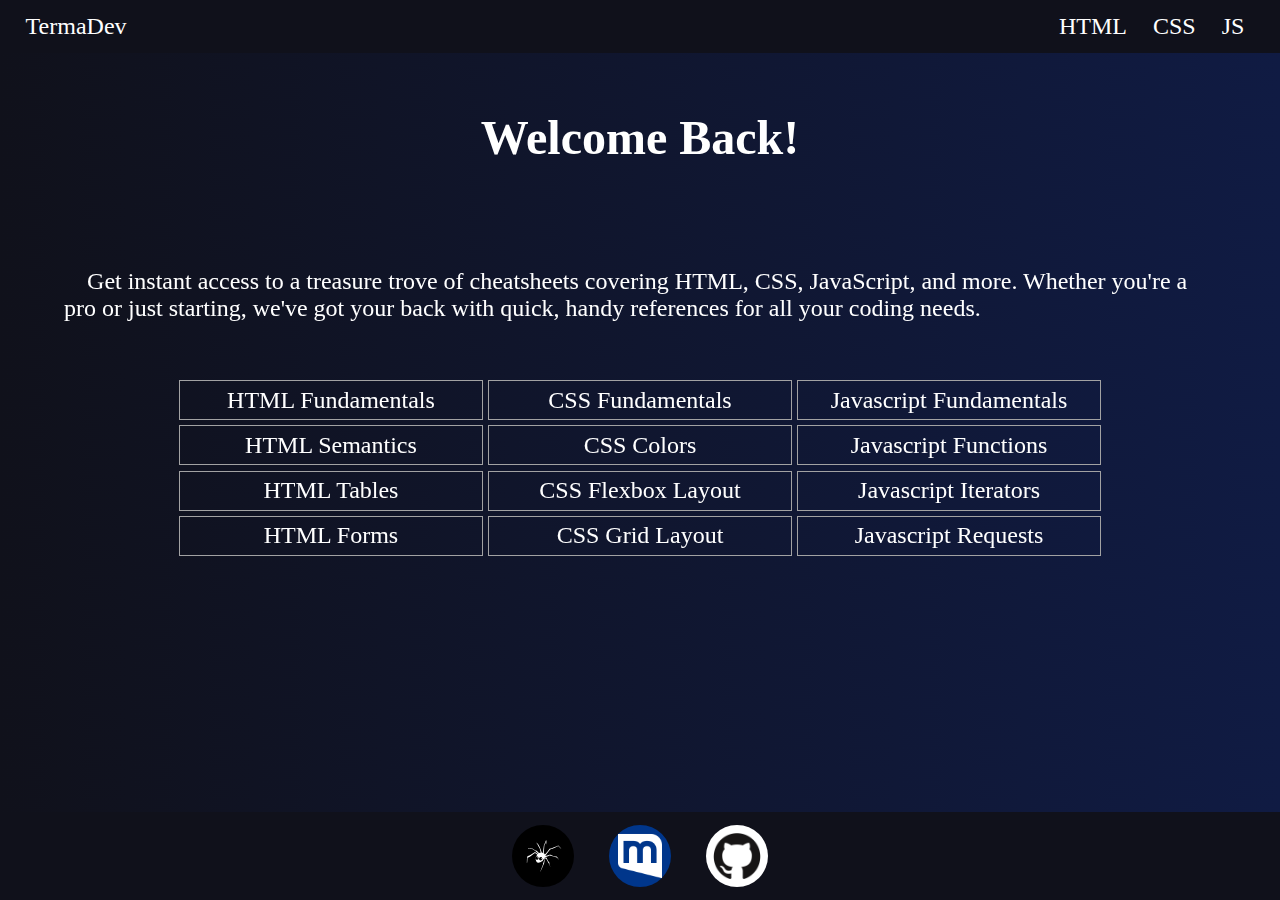
<file: index.html>
<!DOCTYPE html>
<html lang="en">

<head>
    <meta charset="utf-8">
    <meta http-equiv="x-ua-compatible" content="ie=edge">
    <title>Default</title>
    <meta name="description" content="">
    <meta name="viewport" content="width=device-width, initial-scale=1.0">
    <link rel="stylesheet" href="resources/css/style.css" type="text/css" media="screen">
</head>

<body>
    <div class="front">
        <header>
            <nav class="site-name">
                <a href="/">TermaDev</a>
            </nav>

            <nav class="links">
                <a href="/html.html">HTML</a>
                <a href="/css.html">CSS</a>
                <a href="/js.html">JS</a>
            </nav>
        </header>

        <main>
            <section class="title">
                <h1>Welcome Back!</h1>
            </section>

            <section class="description">
                <p>
                    Get instant access to a treasure trove of cheatsheets covering HTML, CSS, JavaScript, and more.
                    Whether
                    you're a pro
                    or just starting, we've got your back with quick, handy references for all your coding needs.
                </p>
            </section>

            <section class="topics">
                <a href="/html.html#intro">
                    HTML Fundamentals
                </a>

                <a href="/css.html#intro">
                    CSS Fundamentals
                </a>

                <a href="/js.html#fundamentals">
                    Javascript Fundamentals
                </a>

                <a href="/html.html#sectioning">
                    HTML Semantics
                </a>

                <a href="/css.html#colors">
                    CSS Colors
                </a>

                <a href="/js.html#functions">
                    Javascript Functions
                </a>

                <a href="/html.html#tables">
                    HTML Tables
                </a>

                <a href="/css.html#flex-layout">
                    CSS Flexbox Layout
                </a>

                <a href="/js.html#iterators">
                    Javascript Iterators
                </a>

                <a href="/html.html#forms">
                    HTML Forms
                </a>

                <a href="/css.html#grid-layout">
                    CSS Grid Layout
                </a>

                <a href="/js.html#requests">
                    Javascript Requests
                </a>
            </section>
        </main>

        <footer>
            <a href="https://notabug.org/anton.puiu" target="_blank">
                <svg width="62px" height="62px" viewBox="0 0 1024 1024" xmlns="http://www.w3.org/2000/svg">
                    <style>
                        .st0 {
                            fill: #fff
                        }
                    </style>
                    <g id="Icon">
                        <circle id="Background" cx="512" cy="512" r="512" />
                        <path class="st0"
                            d="M560 256c.6-1.8 2.5-3.2 4.4-2.8 1.5.4 2.1 2 2.4 3.4 5.2 23.2 7 47.3 3.8 71-1.7-11.1-3.4-22.1-5-33.2-.6-7.8-2.5-15.5-3.6-23.2-5.4 21.1-12.1 42.2-23.9 60.7-1.2 2.1-2.9 3.9-3.3 6.3-3.5 42.9-7 85.8-10.5 128.8 8.9 4 16.1 11.3 19.7 20.4 27.8-29.3 54-60.3 76.1-94 50.8-9.7 96.9-33.8 144.4-53.1 13.6 13.2 26.9 26.8 39.2 41.2 3.9 4.9 8.3 9.5 10.7 15.4-17.2-16.1-34.2-32.6-51.4-48.8-32.6 12.9-61.7 33.3-94.4 46-11.6 4.6-23.7 7.9-35.9 10.4-2.3.7-5.3.5-6.7 2.9-6.4 8.7-12.3 17.8-19.3 26.1-18.6 26.3-39.5 50.8-58.6 76.7 0 .8 0 1.7.1 2.5 23.4-6.8 46.5-14.2 69.8-21.1 5.7-.6 11.5-.1 17.3-.4 3.3-.4 5.8 2.1 8.6 3.4 24.1 12.7 51 18.8 77.5 23.8 5.2 1.2 10.7 1.6 15.9 3.2 3.4 2.2 7.2 4.3 9.5 7.7 11.5 15.5 22.6 32.3 26 51.6-6.5-14.7-16.1-27.9-27.2-39.4-2.2-2.1-4.1-5-7.2-5.9-33-12.5-67.7-19.1-102.1-26.6-6.1-1.2-12.1-3.2-18.4-3.6-4.8 1.2-9.2 3.4-13.8 5.1-21.2 8-42.3 16.1-63.6 23.9-1.7.5-1.8 2.7-2.5 4.1 11.2 1 22.5 1.7 33.5 4 .9.3 2.5.3 2.5 1.7 3.4 15 10.7 28.8 18.6 41.9 6.3 10.6 13.5 20.6 20.1 31 2.1 3.5 4.4 7 5.2 11-.3.5-1 1.7-1.4 2.2 7.4 16.6 12 34.4 13.6 52.5.4 3.7.7 7.3 1.6 10.9-.5-.9-1.3-1.7-1.6-2.7l-.1-.8c-.3-4.4-1.8-8.7-2.7-13-3.6-13.2-7.5-26.6-14.9-38.2-.7-1.9-3.4-1-4.3-2.7-8.2-10.2-13-22.5-19-34-7.8-15.3-15-31-25.4-44.7-10-3.2-20-6.2-30-9.4-.6 1.3-1.1 2.6-1.6 3.9 4.1 1.6 8.3 2.9 12.4 4.4-4 19.6-6.9 39.3-10.6 58.9-2 9.7-3.7 19.5-7.1 28.9-1 2.5-2.1 5.4-4.9 6.4-6.5 16.8-13.8 33.3-21 49.8-8.7 19.7-17.5 39.3-27 58.7-2.4 4.7-4.6 9.5-7.7 13.8 14-40.3 31.6-79.3 45.8-119.6-2-6.1.2-12.5 1.7-18.4 7.4-24.6 18.3-48 26.1-72.5-3.7-1.5-7.3-3.2-11-4.4-6.7 8.3-10.8 18.4-18.1 26.2-4.3 4.8-8.8 9.7-14.3 13.2-9.5 6.6-19.9 11.9-30.4 17-10.6 4.7-22.1 8.4-33.8 7.9-9.4-.8-19.1-4.3-25-11.9-9.2-11.6-12.9-26.4-14.9-40.8-2.9-3.9-6.3-7.6-7.7-12.4-3.4-9.6-1.1-20.9 5.7-28.5 1.8-2.3 4.3-3.7 6.3-5.8 4.5-12.6 12.2-23.9 21.6-33.5-12.5-8.8-24.2-18.9-38.1-25.5-17.7 10.4-34.1 22.8-50.9 34.5-22.3 15.9-45.2 31.5-71.1 41.1-2.3.4-2.1 2.9-2.3 4.6-.7 18.3-2.4 36.6-3.3 54.9-.7 6.9-.3 14-1.9 20.8-.9 3.3-3.1 6-5.1 8.7-.4-16.8.7-33.7.9-50.5 1.2-19.7 1.5-39.5 4.7-59 15.2-5.3 30.3-11 44.8-18.2 27.8-13.2 52.9-31.3 77.5-49.6 6.4-.4 12.7 1.6 18.5 4.2 8.4 3.5 16 8.6 23.7 13.4 4.7 2.9 8.9 6.6 14 8.9 1.7-.8 2.9-2.3 4.3-3.5-13.1-11.8-27.2-22.5-39.4-35.3-2.7-2.5-4.9-5.5-7.7-7.8-16.7-12.6-33-25.9-51.4-36-2.5-1-5.2-.8-7.8-1.2-14.7-1.6-29.2-4.5-44-6-4.3-.3-8.4-1.5-12.7-1.3-4.2.1-8.3-1.6-11.1-4.8 12 .5 23.9 2.1 35.9 2.9 13.6 1.4 27.3 2 40.8 3.6 13 6.8 25.1 15.1 37.7 22.6 10.2 5.9 20.4 12.2 31.6 16 2.3.8 4.7 1.3 7.2 1.6 7.8 8.9 14.5 19 23.9 26.4 3.9 2.9 6.5 7.2 7.7 11.9 9.1-5.7 20.1-6.5 30.6-7-5.7-25.5-12.1-50.7-18.7-76-.7-2.3-2.6-3.8-3.9-5.7-13.1-17.2-21.4-37.5-30.6-56.9-5.8-7.7-11.5-15.6-16.2-24.1-1.2-2.3-2.6-4.6-2.7-7.2 8.1 8.4 17.5 15.4 25.7 23.6 2.7 2.6 4.4 6 6.3 9.1 8.5 14.3 15.6 29.3 24 43.6 1.4 2.6 3.3 4.9 4.3 7.7 8.7 29.1 19.7 57.5 29.4 86.3 5.6.5 11.1 1.3 16.6 2.4 5.8-42 10.6-84.2 16.8-126.1 1.6-5.2 4.9-9.8 7-14.8 10.3-21.7 17.5-44.2 26.8-65.8zM406.2 521.1c-4.8 1.1-9.3 3.5-12.9 6.9-9.4 8.6-11.3 24-4.2 34.5 7 11.4 22.9 16 34.9 9.9 11.7-5.4 18.2-19.6 14.5-32-3.5-13.6-18.6-22.7-32.3-19.3zm62 10c-4.8 1.1-9.3 3.5-12.9 6.9-9.4 8.6-11.2 23.9-4.2 34.5 7 11.4 22.9 16 34.9 9.9 11.7-5.4 18.2-19.6 14.5-32-3.5-13.5-18.6-22.7-32.3-19.3z" />
                        <path class="st0"
                            d="M424.4 531.9c6.2-2.5 13.2 4.1 11.2 10.4-1.4 6.3-10.2 8.6-14.5 3.8-4.5-4.1-2.6-12.5 3.3-14.2zm5.4 6.3c-1.9 1.1-1.5 4.2.6 4.9 2 .9 4.4-1.5 3.5-3.5-.5-1.6-2.6-2.4-4.1-1.4zm55.7 5.5c6.2-2.5 13.3 4 11.2 10.4-1.4 6.2-10.1 8.6-14.5 3.9-4.5-4.1-2.6-12.5 3.3-14.3zm5.3 6.4c-1.5 1-1.5 3.5 0 4.5 1.7 1.3 4.3-.2 4.3-2.3.1-2.1-2.5-3.6-4.3-2.2z" />
                    </g>
                </svg>
            </a>

            <a href="mailto:anton.puiu@email.com" target="_blank">
                <img src="resources/img/mail.png" width="62px">
            </a>

            <a href="https://github.com/antonpuiu" target="_blank">
                <img src="resources/img/github.png" width="62px">
            </a>
        </footer>
    </div>
</body>

</html>
</file>
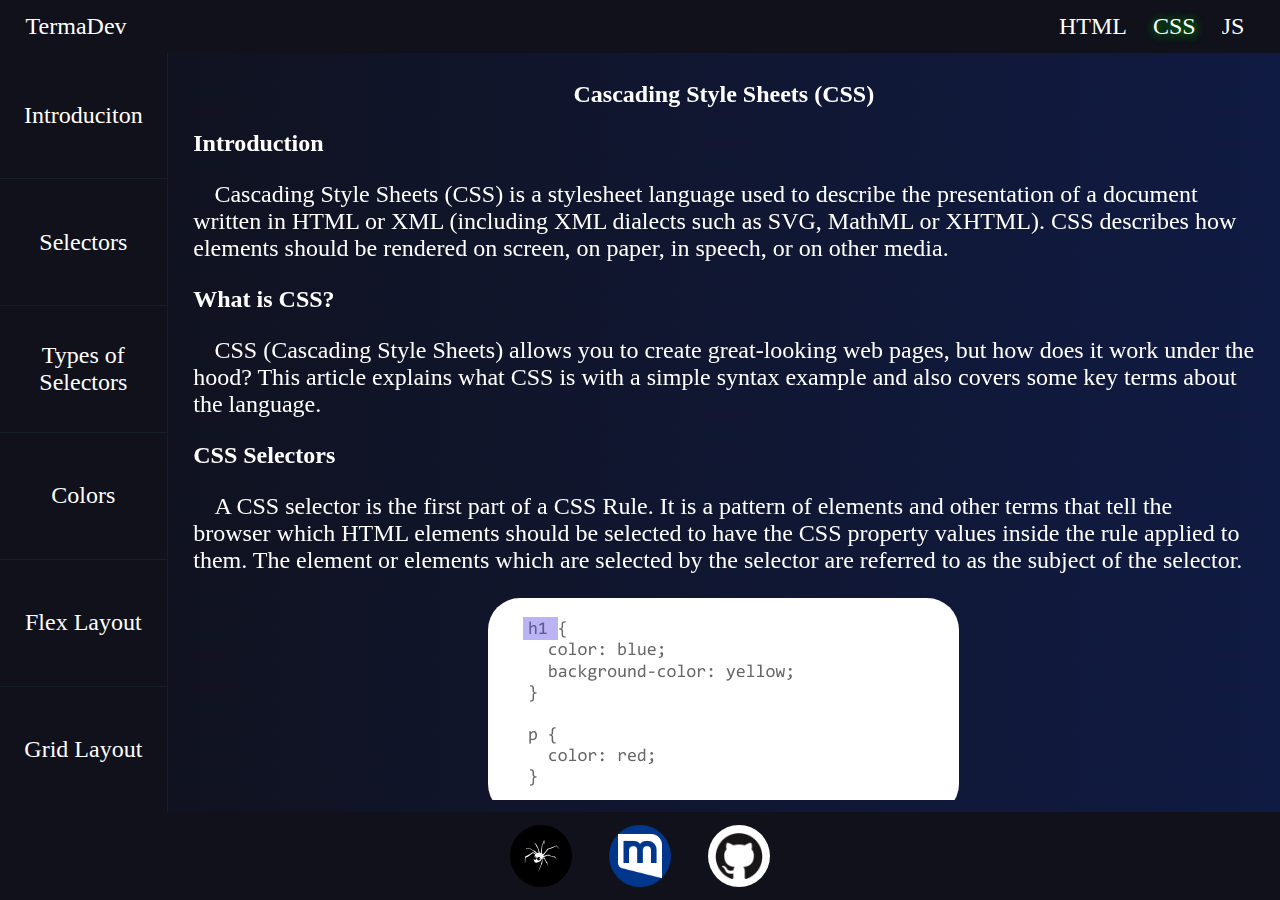
<file: css.html>
<!DOCTYPE html>
<html lang="en">

<head>
    <meta charset="utf-8">
    <meta http-equiv="x-ua-compatible" content="ie=edge">
    <title>Default</title>
    <meta name="description" content="">
    <meta name="viewport" content="width=device-width, initial-scale=1.0">
    <link rel="stylesheet" href="resources/css/html_style.css" type="text/css" media="screen" />
</head>

<body>
    <div class="front">
        <header>
            <nav class="site-name">
                <a href="/">TermaDev</a>
            </nav>

            <nav class="links">
                <a href="/html.html">HTML</a>
                <a href="/css.html" class="current">CSS</a>
                <a href="/js.html">JS</a>
            </nav>
        </header>

        <main class="content">
            <span>
                <nav class="sidebar">
                    <ul>
                        <li><a href="#intro">Introduciton</a></li>
                        <li><a href="#selectors">Selectors</a></li>
                        <li><a href="#selector-types">Types of Selectors</a></li>
                        <li><a href="#colors">Colors</a></li>
                        <li><a href="#flex-layout">Flex Layout</a></li>
                        <li><a href="#grid-layout">Grid Layout</a></li>
                    </ul>
                </nav>
            </span>

            <span class="content">
                <h1>Cascading Style Sheets (CSS)</h1>

                <section id="intro">
                    <h2>Introduction</h2>

                    <p>
                        Cascading Style Sheets (CSS) is a stylesheet language used to describe the presentation of a
                        document written in
                        HTML or XML (including XML dialects such as SVG, MathML or XHTML). CSS describes how elements
                        should be rendered on
                        screen, on paper, in speech, or on other media.
                    </p>

                    <article>
                        <h3>What is CSS?</h3>
                        <p>
                            CSS (Cascading Style Sheets) allows you to create great-looking web pages, but how does it
                            work
                            under the hood? This
                            article explains what CSS is with a simple syntax example and also covers some key terms
                            about
                            the language.
                        </p>
                    </article>
                </section>

                <section id="selectors">
                    <h2>CSS Selectors</h2>

                    <p>
                        A CSS selector is the first part of a CSS Rule. It is a pattern of elements and other terms that
                        tell the browser
                        which HTML elements should be selected to have the CSS property values inside the rule applied
                        to them. The element
                        or elements which are selected by the selector are referred to as the subject of the selector.
                    </p>

                    <img src="resources/img/selector.png" class="center">

                    <article>
                        <h3>Selector list</h3>

                        <p>
                            If you have more than one thing which uses the same CSS then the individual selectors can be
                            combined into a
                            selector list so that the rule is applied to all of the individual selectors. For example,
                            if I
                            have the same CSS
                            for an h1 and also a class of .special, I could write this as two separate rules.
                        </p>

                        <code class="center">
h1 {
    color: blue;
}

.special {
    color: blue;
}
                    </code>

                        <p>
                            I could also combine these into a selector list, by adding a comma between them.
                        </p>

                        <code class="center">
h1, .special {
    color: blue;
}
                    </code>

                        <p>
                            White space is valid before or after the comma. You may also find the selectors more
                            readable if
                            each is on a new
                            line.
                        </p>

                        <code class="center">
h1,
.special {
    color: blue;
}
                        </code>
                    </article>
                </section>

                <section id="selector-types">
                    <h2>Types of Selectors</h2>

                    <p>
                        There are a few different groupings of selectors, and knowing which type of selector you might
                        need will help you to
                        find the right tool for the job. In this article's subarticles we will look at the different
                        groups of selectors in
                        more detail.
                    </p>

                    <article>
                        <h3>Type, class, and ID selectors</h3>

                        <p>
                            This group includes selectors that target an HTML element such as an &lt;h1&gt;.
                        </p>

                        <code class="center">
h1 {
}
                    </code>

                        <p>
                            It also includes selectors which target a class:
                        </p>

                        <code class="center">
.box {
}
                    </code>

                        <p>
                            or, an ID:
                        </p>

                        <code class="center">
#unique {
}
                    </code>
                    </article>

                    <article>
                        <h3>Attribute selectors</h3>

                        <p>
                            This group of selectors gives you different ways to select elements based on the presence of
                            a certain attribute on
                            an element:
                        </p>

                        <code class="center">
a[title] {
}
                        </code>

                        <p>
                            Or even make a selection based on the presence of an attribute with a particular value:
                        </p>

                        <code class="center">
a[href="https://example.com"] {
}
                        </code>
                    </article>

                    <article>
                        <h3>Pseudo-classes and pseudo-elements</h3>

                        <p>
                            This group of selectors includes pseudo-classes, which style certain states of an element.
                            The :hover pseudo-class
                            for example selects an element only when it is being hovered over by the mouse pointer:
                        </p>

                        <code class="center">
a:hover {
}
                        </code>

                        <p>
                            It also includes pseudo-elements, which select a certain part of an element rather than the
                            element itself. For
                            example, ::first-line always selects the first line of text inside an element (a
                            &lt;p&gt; in the below case), acting as if a &lt;span&gt; was wrapped around the first
                            formatted line and then selected.
                        </p>

                        <code class="center">
p::first-line {
}
                        </code>
                    </article>

                    <article>
                        <h3>Combinators</h3>

                        <p>
                            The final group of selectors combine other selectors in order to target elements within our
                            documents. The
                            following, for example, selects paragraphs that are direct children of
                            &lt;article&gt; elements using the child combinator (&gt;):
                        </p>

                        <code class="center">
article > p {
}
                        </code>
                    </article>
                </section>

                <section id="colors">
                    <h2>CSS Colors</h2>

                    <article>
                        <h3>Color Name Keywords</h3>

                        <p>
                            Color name keywords can be used to set color property values for elements in CSS.
                        </p>

                        <code class="center">
h1 {
    color: aqua;
}

li {
    color: khaki;
}
                        </code>
                    </article>

                    <article>
                        <h3>CSS Color Alpha Values</h3>

                        <p>
                            Alpha values determine the transparency of colors in CSS. Alpha values can be set for both
                            RGB and HSL colors by
                            using rgba() and hsla() and providing a fourth value representing alpha. Alpha values can
                            range between 0.0 (totally
                            transparent) and 1.0 (totally opaque).
                        </p>

                        <p>
                            The CSS transparent value can also be used to create a fully transparent element.
                        </p>

                        <code class="center">
.midground {
  background-color: rgba(0, 255, 0, 0.5);
}

.foreground {
  background-color: hsla(34, 100%, 50%, 0.1);
}

.transparent {
  color: transparent;
}
                        </code>
                    </article>

                    <article>
                        <h3>CSS Hexadecimal Colors</h3>

                        <p>
                            CSS colors can be represented in hexadecimal (or hex) notation. Hexadecimal digits can
                            represent sixteen different
                            values using 0-9 and a-f.
                        </p>

                        <p>
                            Hexadecimal colors are composed of 6 characters–each group of two represents a value between
                            0 and 255 for red,
                            green, or blue. For example #ff0000 is all red, no green, and no blue.
                        </p>

                        <p>
                            When both characters of all three colors are repeated, hex colors can be abbreviated to only
                            three values, so
                            #0000ff could also be represented as #00f.
                        </p>

                        <code class="center">
.red {
  color: #ff0000;
}

.short-blue {
  color: #00f;
}
                        </code>
                    </article>

                    <article>
                        <h3>CSS HSL Colors</h3>

                        <p>
                            CSS colors can be declared with the HSL color system using hsl() syntax. This syntax
                            contains three values: hue (the
                            color value itself), saturation (intensity), and lightness.
                        </p>

                        <p>
                            Hue values range from 0 to 360 while saturation and lightness values are represented as
                            percentages.
                        </p>

                        <code class="center">
.light-blue {
  background-color: hsl(200, 70%, 50%);
}
                        </code>
                    </article>

                    <article>
                        <h3>CSS rgb() Colors</h3>

                        <p>
                            CSS colors can be declared with RGB colors using rgb() syntax.
                        </p>

                        <p>
                            rgb() should be supplied with three values representing red, green, and blue. These values
                            range can from 0 to 255.
                        </p>

                        <code class="center">
.hot-pink {
  color: rgb(249, 2, 171);
}

.green {
  color: rgb(0, 255, 0);
}
                        </code>
                    </article>
                </section>

                <section id="flex-layout">
                    <h2>Flexbox Layout</h2>

                    <p>
                        The CSS display: flex property sets an HTML element as a block level flex container which takes
                        the full width of
                        its parent container. Any child elements that reside within the flex container are called flex
                        items.
                    </p>

                    <p>
                        Flex items change their size and location in response to the size and position of their parent
                        container.
                    </p>

                    <code class="center">
div {
  display: flex;
}
                    </code>

                    <article>
                        <h3>justify-content Property</h3>

                        <p>
                            The CSS justify-content flexbox property defines how the browser distributes space between
                            and around content items
                            along the main-axis of their container. This is when the content items do not use all
                            available space on the
                            major-axis (horizontally).
                        </p>

                        <p>
                            justify-content can have the values of:
                        </p>

                        <ul>
                            <li>flex-start</li>
                            <li>flex-end</li>
                            <li>center</li>
                            <li>space-between</li>
                            <li>space-around</li>
                        </ul>
                    </article>

                    <article>
                        <h3>flex Property</h3>

                        <p>
                            The flex CSS property specifies how a flex item will grow or shrink so as to fit within the
                            space available in its
                            flex container. This is a shorthand property that declares the following properties in order
                            on a single line:
                        </p>

                        <ul>
                            <li>flex-grow</li>
                            <li>flex-shrink</li>
                            <li>flex-basis</li>
                        </ul>

                        <code class="center">
/* Three properties declared on three lines: */
.first-flex-item {
  flex-grow: 2;
  flex-shrink: 1;
  flex-basis: 150px;
}

/* Same three properties declared on one line: */
.first-flex-item {
  flex: 2 1 150px;
}
                        </code>
                    </article>

                    <article>
                        <h3>flex-direction Property</h3>

                        <p>
                            The flex-direction CSS property specifies how flex items are placed in the flex container -
                            either vertically or
                            horizontally. This property also determines whether those flex items appear in order or in
                            reverse order.
                        </p>

                        <code class="center">
div {
  display: flex;
  flex-direction: row-reverse;
}
                        </code>
                    </article>

                    <article>
                        <h3>align-content Property</h3>

                        <p>
                            The align-content property modifies the behavior of the flex-wrap property. It determines
                            how to space rows from top
                            to bottom (ie. along the cross axis). Multiple rows of items are needed for this property to
                            take effect.
                        </p>
                    </article>

                    <article>
                        <h3>flex-grow Property</h3>

                        <p>
                            The CSS flex-grow property allows flex items to grow as the parent container increases in
                            size horizontally. This
                            property accepts numerical values and specifies how an element should grow relative to its
                            sibling elements based on
                            this value.
                        </p>

                        <p>
                            The default value for this property is 0.
                        </p>

                        <code class="center">
.panelA {
  width: 100px;
  flex-grow: 1;
}

/* This panelB element will stretch twice wider than the panelA element */
.panelB {
  width: 100px;
  flex-grow: 2;
}
                        </code>
                    </article>

                    <article>
                        <h3>flex-shrink Property</h3>

                        <p>
                            The CSS flex-shrink property determines how an element should shrink as the parent container
                            decreases in size
                            horizontally. This property accepts a numerical value which specifies the ratios for the
                            shrinkage of a flex item
                            compared to its other sibling elements within its parent container.
                        </p>

                        <p>
                            The default value for this property is 1.
                        </p>

                        <code class="center">
.container {
  display: flex;
}

.item-a {
  flex-shrink: 1;
  /* The value 1 indicates that the item should shrink. */
}

.item-b {
  flex-shrink: 2;
  /* The value 2 indicates that the item should shrink twice than the element item-a. */
}
                        </code>
                    </article>

                    <article>
                        <h3>Css flex-basis property</h3>

                        <p>
                            The flex-basis CSS property sets the initial base size for a flex item before any other
                            space is distributed
                            according to other flex properties.
                        </p>

                        <code class="center">
// Default Syntax
flex-basis: auto;
                        </code>
                    </article>

                    <article>
                        <h3>The CSS flex-flow property</h3>

                        <p>
                            The CSS property flex-flow provides a shorthand for the properties flex-direction and
                            flex-wrap. The value of the
                            flex-direction property specifies the direction of the flex items and the value of the
                            flex-wrap property allows
                            flex items to move to the next line instead of shrinking to fit inside the flex container.
                            The flex-flow property
                            should be declared on the flex container.
                        </p>

                        <code class="center">
// In this example code block, "column" is the value of the property "flex-direction" and "wrap" is the value of the property "flex-wrap".
.container {
  display: flex;
  flex-flow: column wrap;
}
                        </code>
                    </article>

                    <article>
                        <h3>CSS display: inline-flex property</h3>

                        <p>
                            The CSS display: inline-flex property sets an HTML element as an inline flex container which
                            takes only the required
                            space for the content. Any child elements that reside within the flex container are called
                            flex items. Flex items
                            change their size and location in response to the size and position of their parent
                            container.
                        </p>

                        <code class="center">
.container{
  display: inline-flex;
}
                        </code>
                    </article>

                    <article>
                        <h3>Flexbox Properties align-items</h3>

                        <p>
                            When working with CSS flexbox align-items is used to align flex items vertically within a
                            parent container.
                        </p>
                    </article>

                    <article>
                        <h3>Css flex-wrap property</h3>

                        <p>
                            The flex-wrap property specifies whether flex items should wrap or not. This applies to flex
                            items only. Once you
                            tell your container to flex-wrap, wrapping become a priority over shrinking. Flex items will
                            only begin to wrap if
                            their combined flex-basis value is greater than the current size of their flex container.
                        </p>

                        <code class="center">
.container {
  display: flex;
  flex-wrap: wrap;
  width: 200px;
}
                        </code>
                    </article>

                </section>

                <section id="grid-layout">
                    <h2>Grid Layout</h2>

                    <article>
                        <h3>Grid Template Columns</h3>

                        <p>
                            To specify the number of columns of the grid and the widths of each column, the CSS property
                            grid-template-columns
                            is used on the grid container. The number of width values determines the number of columns
                            and each width value can
                            be either in pixels(px) or percentages(%).
                        </p>

                        <code class="center">
#grid-container {
  display: grid;
  width: 100px;
  grid-template-columns: 20px 20% 60%;
}
                        </code>
                    </article>

                    <article>
                        <h3>fr Relative Unit</h3>

                        <p>
                            The CSS grid relative sizing unit fr is used to split rows and/or columns into proportional
                            distances. Each fr unit
                            is a fraction of the grid’s overall length and width. If a fixed unit is used along with fr
                            (like pixels for
                            example), then the fr units will only be proportional to the distance left over.
                        </p>

                        <code class="center">
/*
In this example, the second column take 60px of the avaiable 100px so the first and third columns split the remaining available 40px into two parts (`1fr` = 50% or 20px)
*/

.grid {
  display: grid;
  width: 100px;
  grid-template-columns: 1fr 60px 1fr;
}
                        </code>
                    </article>

                    <article>
                        <h3>Grid Gap</h3>

                        <p>
                            The CSS grid-gap property is a shorthand way of setting the two properties grid-row-gap and
                            grid-column-gap. It is
                            used to determine the size of the gap between each row and each column. The first value sets
                            the size of the gap
                            between rows and while the second value sets the size of the gap between columns.
                        </p>

                        <code class="center">
// The distance between rows is 20px
// The distance between columns is 10px

#grid-container {
  display: grid;
  grid-gap: 20px 10px;
}
                        </code>
                    </article>

                    <article>
                        <h3>CSS Block Level Grid</h3>

                        <p>
                            CSS Grid is a two-dimensional CSS layout system. To set an HTML element into a block-level
                            grid container use
                            display: grid property/value. The nested elements inside this element are called grid items.
                        </p>

                        <code class="center">
#grid-container {
  display: grid;
}
                        </code>
                    </article>

                    <article>
                        <h3>CSS grid-row</h3>

                        <p>
                            The CSS grid-row property is shorthand for the grid-row-start and grid-row-end properties
                            specifying a grid item’s
                            size and location within the grid row. The starting and ending row values are separated by a
                            /. There is a
                            corresponding grid-column property shorthand that implements the same behavior for columns.
                        </p>

                        <code class="center">
/*CSS Syntax */
grid-row: grid-row-start / grid-row-end;

/*Example*/
.item {
  grid-row: 1 / span 2;
}
                        </code>
                    </article>

                    <article>
                        <h3>CSS Inline Level Grid</h3>

                        <p>
                            CSS Grid is a two-dimensional CSS layout system. To set an HTML element into a inline-level
                            grid container use
                            display: inline-grid property/value. The nested elements inside this element are called grid
                            items.
                        </p>

                        <p>
                            The difference between the values inline-grid and grid is that the inline-grid will make the
                            element inline while
                            grid will make it a block-level element.

                        </p>

                        <code class="center">
#grid-container {
  display: inline-grid;
}
                        </code>
                    </article>

                    <article>
                        <h3>minmax() Function</h3>

                        <p>
                            The CSS Grid minmax() function accepts two parameters:
                        </p>

                        <ul>
                            <li>The first parameter is the minimum size of a row or column.</li>
                            <li>The second parameter is the maximum size.</li>
                        </ul>

                        <p>
                            The grid must have a variable width for the minmax() function.
                        </p>

                        <p>
                            If the maximum value is less than the minimum, then the maximum value is ignored and only
                            the minimum value is used.
                        </p>

                        <p>
                            The function can be used in the values of the grid-template-rows, grid-template-columns and
                            grid-template properties.
                        </p>

                        <code class="center">
/* In this example, the second column will vary in size between 100px and 500px depending on the size of the web browser" */

.grid {
  display: grid;
  grid-template-columns: 100px minmax(100px, 500px) 100px;
}
                        </code>
                    </article>

                    <article>
                        <h3>grid-row-start & grid-row-end</h3>

                        <p>
                            The CSS grid-row-start and grid-row-end properties allow single grid items to take up
                            multiple rows. The
                            grid-row-start property defines on which row-line the item will start. The grid-row-end
                            property defines how many
                            rows an item will span, or on which row-line the item will end. The keyword span can be used
                            with either property to
                            automatically calculate the ending value from the starting value or vice versa. There are
                            complementary
                            grid-column-start and grid-column-end properties that apply the same behavior to columns.
                        </p>

                        <code class="center">
/* CSS syntax:
grid-row-start: auto|row-line;
grid-row-end: auto|row-line|span n;
*/
grid-row-start: 2;
grid-row-end: span 2;
                        </code>
                    </article>

                    <article>
                        <h3>CSS grid-row-gap</h3>

                        <p>
                            The CSS grid-row-gap property determines the amount of blank space between each row in a CSS
                            grid layout or in other
                            words, sets the size of the gap (gutter) between an element’s grid rows. The grid-column-gap
                            provides the same
                            functionality for space between grid columns.
                        </p>

                        <code class="center">
/*CSS Syntax */
grid-row-gap: length;
                        </code>
                    </article>

                    <article>
                        <h3>CSS grid-area</h3>

                        <p>
                            The CSS grid-area property specifies a grid item’s size and location in a grid layout and is
                            a shorthand property
                            for the grid-row-start, grid-column-start, grid-row-end, and grid-column-end in that order.
                            Each value is separated
                            by a /.
                        </p>

                        <p>
                            In the included example, Item1 will start on row 2 and column 1, and span 2 rows and 3
                            columns
                        </p>

                        <code class="center">
.item1 {
  grid-area: 2 / 1 / span 2 / span 3;
}
                        </code>
                    </article>

                    <article>
                        <h3>Justify Items</h3>

                        <p>
                            The justify-items property is used on a grid container. It’s used to determine how the grid
                            items are spread out
                            along a row by setting the default justify-self property for all child boxes.
                        </p>

                        <ul>
                            <li>The value start aligns grid items to the left side of the grid area.</li>
                            <li>The value end aligns grid items to the right side of the grid area.</li>
                            <li>The value center aligns grid items to the center of the grid area.</li>
                            <li>The value stretch stretches all items to fill the grid area.</li>
                        </ul>

                        <code class="center">
#container {
  display: grid;
  justify-items: center;
  grid-template-columns: 1fr;
  grid-template-rows: 1fr 1fr 1fr;
  grid-gap: 10px;
}
                        </code>
                    </article>

                    <article>
                        <h3>Align Self</h3>

                        <p>
                            The CSS align-self property is used to set how an individual grid item positions itself
                            along the column or block
                            axis. By default grid items inherit the value of the align-items property on the container.
                            So if the align-self
                            value is set, it would over-ride the inherited align-items value.
                        </p>

                        <ul>
                            <li>The value start positions grid items on the top of the grid area.</li>
                            <li>The value end aligns the grid on the bottom of the grid area.</li>
                            <li>The value center positions grid items on the center of the grid area.</li>
                            <li>The value stretch positions grid items to fill the grid area (default).</li>
                        </ul>
                    </article>

                    <article>
                        <h3>CSS grid-template-areas</h3>

                        <p>
                            The CSS grid-template-areas property allows the naming of sections of a webpage to use as
                            values in the
                            grid-row-start, grid-row-end, grid-column-start, grid-column-end, and grid-area properties.
                            They specify named grid
                            areas within a CSS grid.
                        </p>

                        <code class="center">
/* Specify two rows, where "item" spans the first two columns in the first two rows (in a four column grid layout)*/
.item {
  grid-area: nav;
}
.grid-container {
  display: grid;
  grid-template-areas:
    'nav nav . .'
    'nav nav . .';
}
                        </code>
                    </article>

                    <article>
                        <h3>CSS grid-auto-flow</h3>

                        <p>
                            The CSS grid-auto-flow property specifies whether implicity-added elements should be added
                            as rows or columns within
                            a grid or, in other words, it controls how auto-placed items get inserted in the grid and
                            this property is declared
                            on the grid container.
                        </p>

                        <p>
                            The value row specifies the new elements should fill rows from left to right and create new
                            rows when there are too
                            many elements (default).
                        </p>

                        <p>
                            The value column specifies the new elements should fill columns from top to bottom and
                            create new columns when there
                            are too many elements.
                        </p>

                        <p>
                            The value dense invokes an algorithm that attempts to fill holes earlier in the grid layout
                            if smaller elements are
                            added.
                        </p>

                        <code class="center">
/*CSS Syntax */
grid-auto-flow: row|column|dense|row dense|column dense;
                        </code>
                    </article>

                    <article>
                        <h3>Justify Content</h3>

                        <p>
                            Sometimes the total size of the grid items can be smaller than the grid container. If this
                            is the case, the CSS
                            property justify-content can be used to position the entire grid along the row or inline
                            axis of the grid container.
                        </p>

                        <ul>
                            <li>The value start aligns the grid to the left side of the grid container.</li>
                            <li>The value end aligns the grid to the right side of the grid container.</li>
                            <li>The value center centers the grid horizontally in the grid container.</li>
                            <li>The value stretch stretches the grid items to increase the size of the grid to expand
                                horizontally across the
                                container.</li>
                            <li>The value space-around includes an equal amount of space on each side of a grid element,
                                resulting in double the
                                amount of space between elements as there is before the first and after the last
                                element.</li>
                            <li>The value space-between includes an equal amount of space between grid items and no
                                space at
                                either end.</li>
                            <li>The value space-evenly places an even amount of space between grid items and at either
                                end.</li>
                        </ul>
                    </article>

                    <article>
                        <h3>Align Content</h3>

                        <p>
                            Some times the total size of the grid items can be smaller than the grid container. If this
                            is the case, the CSS
                            property align-content can be used to position the entire grid along the column axis of the
                            grid container.
                        </p>

                        <ul>
                            <li>The property is declared on the grid container.</li>
                            <li>The value start aligns the grid to the top of the grid container.</li>
                            <li>The value end aligns the grid to the bottom of the grid container.</li>
                            <li>The value center centers the grid vertically in the grid container.</li>
                            <li>The value stretch stretches the grid items to increase the size of the grid to expand
                                vertically across the
                                container.</li>
                            <li>The value space-around includes an equal amount of space on each side of a grid element,
                                resulting in double the
                                amount of space between elements as there is before the first and after the last
                                element.</li>
                            <li>The value space-between includes an equal amount of space between grid items and no
                                space at
                                either end.</li>
                            <li>The value space-evenly places an even amount of space between grid items and at either
                                end.</li>
                        </ul>
                    </article>

                    <article>
                        <h3>CSS grid-auto-rows</h3>

                        <p>
                            The CSS grid-auto-rows property specifies the height of implicitly added grid rows or it
                            sets a size for the rows in
                            a grid container. This property is declared on the grid container. grid-auto-columns
                            provides the same functionality
                            for columns. Implicitly-added rows or columns occur when there are more grid items than
                            cells available.
                        </p>
                    </article>

                    <article>
                        <h3>Justify Self</h3>

                        <p>
                            The CSS justify-self property is used to set how an individual grid item positions itself
                            along the row or inline
                            axis. By default grid items inherit the value of the justify-items property on the
                            container. So if the justify-self
                            value is set, it would over-ride the inherited justify-items value.
                        </p>

                        <ul>
                            <li>The value start positions grid items on the left side of the grid area.</li>
                            <li>The value end positions the grid items on the right side of the grid area.</li>
                            <li>The value center positions grid items on the center of the grid area.</li>
                            <li>The value stretch positions grid items to fill the grid area (default).</li>
                        </ul>

                        <code class="center">
// The grid items are positioned to the right (end) of the row.

#grid-container {
  display: grid;
  justify-items: start;
}

.grid-items {
  justify-self: end;
}
                        </code>
                    </article>

                    <article>
                        <h3>CSS grid-area</h3>

                        <p>
                            The CSS grid-area property allows for elements to overlap each other by using the z-index
                            property on a particular
                            element which tells the browser to render that element on top of the other elements.
                        </p>
                    </article>

                    <article>
                        <h3>Align Items</h3>

                        <p>
                            The align-items property is used on a grid container. It’s used to determine how the grid
                            items are spread out along
                            the column by setting the default align-self property for all child grid items.
                        </p>

                        <ul>
                            <li>The value start aligns grid items to the top side of the grid area.</li>
                            <li>The value end aligns grid items to the bottom side of the grid area.</li>
                            <li>The value center aligns grid items to the center of the grid area.</li>
                            <li>The value stretch stretches all items to fill the grid area.</li>
                        </ul>

                        <code class="center">
#container {
  display: grid;
  align-items: start;
  grid-template-columns: 1fr;
  grid-template-rows: 1fr 1fr 1fr;
  grid-gap: 10px;
}
                        </code>
                    </article>
                </section>
            </span>
        </main>
        <footer><span><a href="https://notabug.org/anton.puiu" target="_blank"><svg width="62px" height="62px"
                        viewBox="0 0 1024 1024" xmlns="http://www.w3.org/2000/svg">
                        <style>
                            .st0 {
                                fill: #fff
                            }
                        </style>
                        <g id="Icon">
                            <circle id="Background" cx="512" cy="512" r="512" />
                            <path class="st0"
                                d="M560 256c.6-1.8 2.5-3.2 4.4-2.8 1.5.4 2.1 2 2.4 3.4 5.2 23.2 7 47.3 3.8 71-1.7-11.1-3.4-22.1-5-33.2-.6-7.8-2.5-15.5-3.6-23.2-5.4 21.1-12.1 42.2-23.9 60.7-1.2 2.1-2.9 3.9-3.3 6.3-3.5 42.9-7 85.8-10.5 128.8 8.9 4 16.1 11.3 19.7 20.4 27.8-29.3 54-60.3 76.1-94 50.8-9.7 96.9-33.8 144.4-53.1 13.6 13.2 26.9 26.8 39.2 41.2 3.9 4.9 8.3 9.5 10.7 15.4-17.2-16.1-34.2-32.6-51.4-48.8-32.6 12.9-61.7 33.3-94.4 46-11.6 4.6-23.7 7.9-35.9 10.4-2.3.7-5.3.5-6.7 2.9-6.4 8.7-12.3 17.8-19.3 26.1-18.6 26.3-39.5 50.8-58.6 76.7 0 .8 0 1.7.1 2.5 23.4-6.8 46.5-14.2 69.8-21.1 5.7-.6 11.5-.1 17.3-.4 3.3-.4 5.8 2.1 8.6 3.4 24.1 12.7 51 18.8 77.5 23.8 5.2 1.2 10.7 1.6 15.9 3.2 3.4 2.2 7.2 4.3 9.5 7.7 11.5 15.5 22.6 32.3 26 51.6-6.5-14.7-16.1-27.9-27.2-39.4-2.2-2.1-4.1-5-7.2-5.9-33-12.5-67.7-19.1-102.1-26.6-6.1-1.2-12.1-3.2-18.4-3.6-4.8 1.2-9.2 3.4-13.8 5.1-21.2 8-42.3 16.1-63.6 23.9-1.7.5-1.8 2.7-2.5 4.1 11.2 1 22.5 1.7 33.5 4 .9.3 2.5.3 2.5 1.7 3.4 15 10.7 28.8 18.6 41.9 6.3 10.6 13.5 20.6 20.1 31 2.1 3.5 4.4 7 5.2 11-.3.5-1 1.7-1.4 2.2 7.4 16.6 12 34.4 13.6 52.5.4 3.7.7 7.3 1.6 10.9-.5-.9-1.3-1.7-1.6-2.7l-.1-.8c-.3-4.4-1.8-8.7-2.7-13-3.6-13.2-7.5-26.6-14.9-38.2-.7-1.9-3.4-1-4.3-2.7-8.2-10.2-13-22.5-19-34-7.8-15.3-15-31-25.4-44.7-10-3.2-20-6.2-30-9.4-.6 1.3-1.1 2.6-1.6 3.9 4.1 1.6 8.3 2.9 12.4 4.4-4 19.6-6.9 39.3-10.6 58.9-2 9.7-3.7 19.5-7.1 28.9-1 2.5-2.1 5.4-4.9 6.4-6.5 16.8-13.8 33.3-21 49.8-8.7 19.7-17.5 39.3-27 58.7-2.4 4.7-4.6 9.5-7.7 13.8 14-40.3 31.6-79.3 45.8-119.6-2-6.1.2-12.5 1.7-18.4 7.4-24.6 18.3-48 26.1-72.5-3.7-1.5-7.3-3.2-11-4.4-6.7 8.3-10.8 18.4-18.1 26.2-4.3 4.8-8.8 9.7-14.3 13.2-9.5 6.6-19.9 11.9-30.4 17-10.6 4.7-22.1 8.4-33.8 7.9-9.4-.8-19.1-4.3-25-11.9-9.2-11.6-12.9-26.4-14.9-40.8-2.9-3.9-6.3-7.6-7.7-12.4-3.4-9.6-1.1-20.9 5.7-28.5 1.8-2.3 4.3-3.7 6.3-5.8 4.5-12.6 12.2-23.9 21.6-33.5-12.5-8.8-24.2-18.9-38.1-25.5-17.7 10.4-34.1 22.8-50.9 34.5-22.3 15.9-45.2 31.5-71.1 41.1-2.3.4-2.1 2.9-2.3 4.6-.7 18.3-2.4 36.6-3.3 54.9-.7 6.9-.3 14-1.9 20.8-.9 3.3-3.1 6-5.1 8.7-.4-16.8.7-33.7.9-50.5 1.2-19.7 1.5-39.5 4.7-59 15.2-5.3 30.3-11 44.8-18.2 27.8-13.2 52.9-31.3 77.5-49.6 6.4-.4 12.7 1.6 18.5 4.2 8.4 3.5 16 8.6 23.7 13.4 4.7 2.9 8.9 6.6 14 8.9 1.7-.8 2.9-2.3 4.3-3.5-13.1-11.8-27.2-22.5-39.4-35.3-2.7-2.5-4.9-5.5-7.7-7.8-16.7-12.6-33-25.9-51.4-36-2.5-1-5.2-.8-7.8-1.2-14.7-1.6-29.2-4.5-44-6-4.3-.3-8.4-1.5-12.7-1.3-4.2.1-8.3-1.6-11.1-4.8 12 .5 23.9 2.1 35.9 2.9 13.6 1.4 27.3 2 40.8 3.6 13 6.8 25.1 15.1 37.7 22.6 10.2 5.9 20.4 12.2 31.6 16 2.3.8 4.7 1.3 7.2 1.6 7.8 8.9 14.5 19 23.9 26.4 3.9 2.9 6.5 7.2 7.7 11.9 9.1-5.7 20.1-6.5 30.6-7-5.7-25.5-12.1-50.7-18.7-76-.7-2.3-2.6-3.8-3.9-5.7-13.1-17.2-21.4-37.5-30.6-56.9-5.8-7.7-11.5-15.6-16.2-24.1-1.2-2.3-2.6-4.6-2.7-7.2 8.1 8.4 17.5 15.4 25.7 23.6 2.7 2.6 4.4 6 6.3 9.1 8.5 14.3 15.6 29.3 24 43.6 1.4 2.6 3.3 4.9 4.3 7.7 8.7 29.1 19.7 57.5 29.4 86.3 5.6.5 11.1 1.3 16.6 2.4 5.8-42 10.6-84.2 16.8-126.1 1.6-5.2 4.9-9.8 7-14.8 10.3-21.7 17.5-44.2 26.8-65.8zM406.2 521.1c-4.8 1.1-9.3 3.5-12.9 6.9-9.4 8.6-11.3 24-4.2 34.5 7 11.4 22.9 16 34.9 9.9 11.7-5.4 18.2-19.6 14.5-32-3.5-13.6-18.6-22.7-32.3-19.3zm62 10c-4.8 1.1-9.3 3.5-12.9 6.9-9.4 8.6-11.2 23.9-4.2 34.5 7 11.4 22.9 16 34.9 9.9 11.7-5.4 18.2-19.6 14.5-32-3.5-13.5-18.6-22.7-32.3-19.3z" />
                            <path class="st0"
                                d="M424.4 531.9c6.2-2.5 13.2 4.1 11.2 10.4-1.4 6.3-10.2 8.6-14.5 3.8-4.5-4.1-2.6-12.5 3.3-14.2zm5.4 6.3c-1.9 1.1-1.5 4.2.6 4.9 2 .9 4.4-1.5 3.5-3.5-.5-1.6-2.6-2.4-4.1-1.4zm55.7 5.5c6.2-2.5 13.3 4 11.2 10.4-1.4 6.2-10.1 8.6-14.5 3.9-4.5-4.1-2.6-12.5 3.3-14.3zm5.3 6.4c-1.5 1-1.5 3.5 0 4.5 1.7 1.3 4.3-.2 4.3-2.3.1-2.1-2.5-3.6-4.3-2.2z" />
                        </g>
                    </svg>
                </a>
            </span>

            <span>
                <a href="mailto:anton.puiu@email.com" target="_blank">
                    <img src="resources/img/mail.png" width="62px">
                </a>
            </span>

            <span>
                <a href="https://github.com/antonpuiu" target="_blank">
                    <img src="resources/img/github.png" width="62px">
                </a>
            </span>
        </footer>
    </div>
</body>

</html>
</file>
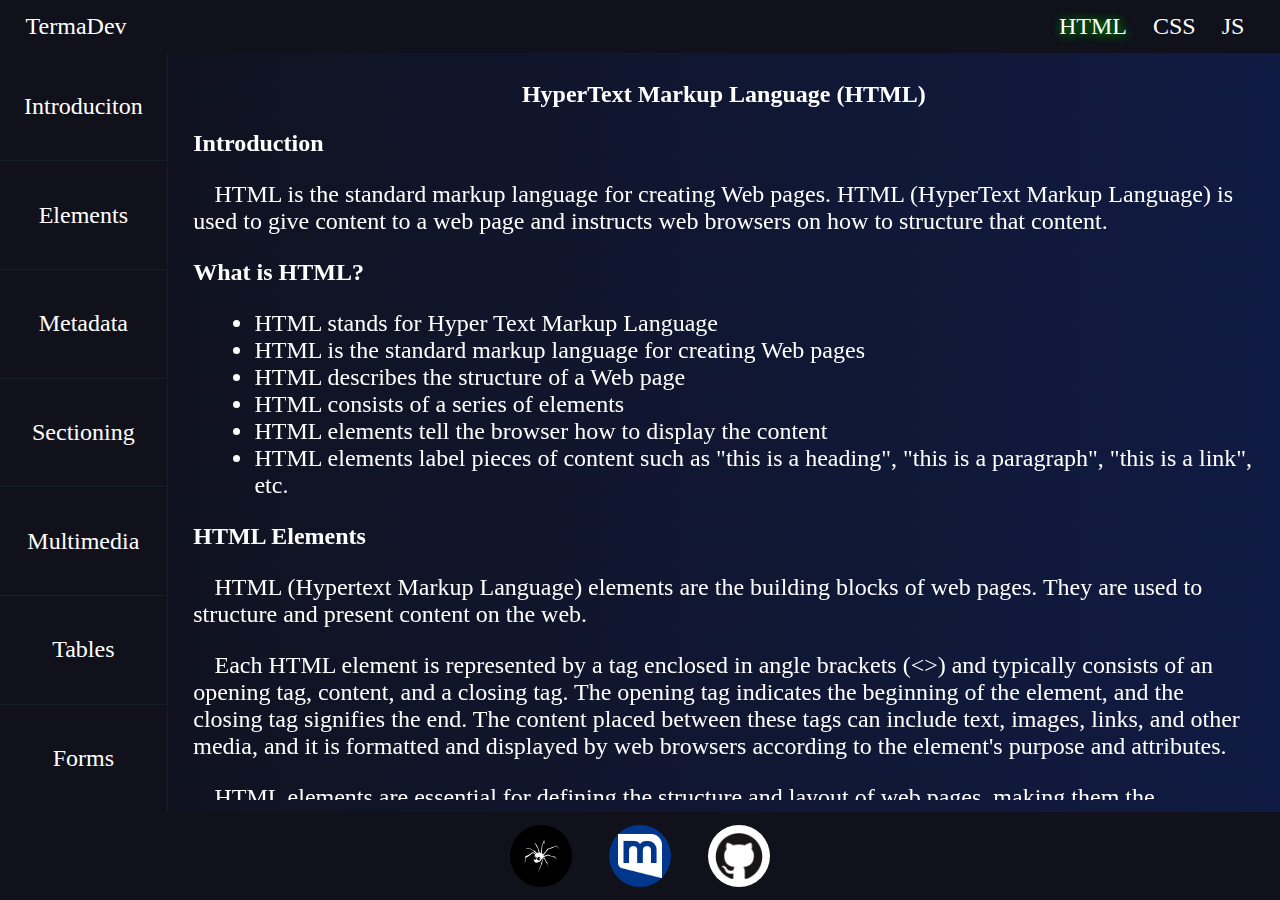
<file: html.html>
<!DOCTYPE html>
<html lang="en">

<head>
    <meta charset="utf-8">
    <meta http-equiv="x-ua-compatible" content="ie=edge">
    <title>Default</title>
    <meta name="description" content="">
    <meta name="viewport" content="width=device-width, initial-scale=1.0">
    <link rel="stylesheet" href="resources/css/html_style.css" type="text/css" media="screen" />
</head>

<body>
    <div class="front">
        <header>
            <nav class="site-name">
                <a href="/">TermaDev</a>
            </nav>

            <nav class="links">
                <a href="/html.html" class="current">HTML</a>
                <a href="/css.html">CSS</a>
                <a href="/js.html">JS</a>
            </nav>
        </header>

        <main class="content">
            <span>
                <nav class="sidebar">
                    <ul>
                        <li><a href="#intro">Introduciton</a></li>
                        <li><a href="#elements">Elements</a></li>
                        <li><a href="#metadata">Metadata</a></li>
                        <li><a href="#sectioning">Sectioning</a></li>
                        <li><a href="#multimedia">Multimedia</a></li>
                        <li><a href="#tables">Tables</a></li>
                        <li><a href="#forms">Forms</a></li>

                    </ul>
                </nav>
            </span>

            <span class="content">
                <h1>HyperText Markup Language (HTML)</h1>

                <section id="intro">
                    <h2>Introduction</h2>

                    <p>
                        HTML is the standard markup language for creating Web pages. HTML (HyperText Markup Language) is
                        used to give content
                        to a web page and instructs web
                        browsers
                        on how to structure
                        that content.
                    </p>

                    <article>
                        <h3>What is HTML?</h3>
                        <ul>
                            <li>HTML stands for Hyper Text Markup Language</li>
                            <li>HTML is the standard markup language for creating Web pages</li>
                            <li>HTML describes the structure of a Web page</li>
                            <li>HTML consists of a series of elements</li>
                            <li>HTML elements tell the browser how to display the content</li>
                            <li>HTML elements label pieces of content such as "this is a heading", "this is a
                                paragraph",
                                "this is a link", etc.
                            </li>
                        </ul>
                    </article>
                </section>

                <section id="elements">
                    <h2>HTML Elements</h2>

                    <p>
                        HTML (Hypertext Markup Language) elements are the building blocks of web pages. They are used to
                        structure and
                        present content on the web.
                    </p>

                    <p>
                        Each HTML element is represented by a tag enclosed in angle brackets
                        (&lt;&gt;) and typically
                        consists of an opening tag, content, and a closing tag. The opening tag indicates the
                        beginning of the element,
                        and the closing tag signifies the end. The content placed between these tags can include
                        text, images, links,
                        and other media, and it is formatted and displayed by web browsers according to the
                        element's purpose and
                        attributes.
                    </p>
                    <p>
                        HTML elements are essential for defining the structure and layout of web pages,
                        making them the foundation of web development.
                    </p>
                </section>

                <section id="metadata">
                    <h2>Document Metadata</h2>

                    <p>
                        Metadata contains information about the page. This includes information about styles, scripts
                        and data to help
                        software (search engines, browsers, etc.) use and render the page. Metadata for styles and
                        scripts may be defined in
                        the page or linked to another file that has the information.
                    </p>

                    <table>
                        <thead>
                            <tr>
                                <th>Element</th>
                                <th>Description</th>
                            </tr>
                        </thead>

                        <tbody>
                            <tr>
                                <td>
                                    <a href="#">&lt;base&gt;</a>
                                </td>

                                <td>
                                    Specifies the base URL to use for all relative URLs in a document. There can be only
                                    one such element in a document.
                                </td>
                            </tr>

                            <tr>
                                <td>
                                    <a href="#">&lt;head&gt;</a>
                                </td>

                                <td>
                                    Contains machine-readable information (metadata) about the document, like its title,
                                    scripts, and style sheets.
                                </td>
                            </tr>

                            <tr>
                                <td>
                                    <a href="#">&lt;link&gt;</a>
                                </td>

                                <td>
                                    Specifies relationships between the current document and an external resource. This
                                    element is most commonly used to
                                    link to CSS but is also used to establish site icons (both "favicon" style icons and
                                    icons for the home screen and
                                    apps on mobile devices) among other things.
                                </td>
                            </tr>

                            <tr>
                                <td>
                                    <a href="#">&lt;meta&gt;</a>
                                </td>

                                <td>
                                    Represents metadata that cannot be represented by other HTML meta-related elements,
                                    like
                                    &lt;base&gt;,
                                    &lt;link&gt;,
                                    &lt;script&gt;, &lt;style&gt;
                                    and &lt;title&gt;.
                                </td>
                            </tr>

                            <tr>
                                <td><a href="#">&lt;style&gt;</a></td>

                                <td>
                                    Contains style information for a document or part of a document. It contains CSS,
                                    which is applied to the contents
                                    of the document containing this element.
                                </td>
                            </tr>

                            <tr>
                                <td><a href="#">&lt;title&gt;</a></td>

                                <td>
                                    Defines the document's title that is shown in a browser's title bar or a page's tab.
                                    It only contains text; tags
                                    within the element are ignored.
                                </td>
                            </tr>
                        </tbody>
                    </table>
                </section>
                <section id="sectioning">
                    <h2>Content Sectioning</h2>
                    <p>Content sectioning elements allow you to organize the document content into logical pieces. Use
                        the sectioning elements to create a broad outline for your page content,
                        including header and footer navigation,
                        and heading elements to identify sections of content.
                    </p>

                    <table>
                        <thead>
                            <tr>
                                <th>Element</th>
                                <th>Description</th>
                            </tr>
                        </thead>

                        <tbody>
                            <tr>
                                <td>
                                    <a href="#">
                                        &lt;address&gt;
                                    </a>
                                </td>

                                <td>
                                    Indicates that the enclosed HTML provides contact information for a person or
                                    people, or for an organization.
                                </td>
                            </tr>

                            <tr>
                                <td>
                                    <a href="#">
                                        &lt;article&gt;
                                    </a>
                                </td>

                                <td>
                                    Represents a self-contained composition in a document, page, application, or site,
                                    which
                                    is intended to be
                                    independently distributable or reusable (e.g., in syndication). Examples include a
                                    forum
                                    post, a magazine or
                                    newspaper article, a blog entry, a product card, a user-submitted comment, an
                                    interactive widget or gadget, or any
                                    other independent item of content.
                                </td>
                            </tr>

                            <tr>
                                <td>
                                    <a href="#">
                                        &lt;aside&gt;
                                    </a>
                                </td>

                                <td>
                                    Represents a portion of a document whose content is only indirectly related to the
                                    document's main content. Asides
                                    are frequently presented as sidebars or call-out boxes.
                                </td>
                            </tr>

                            <tr>
                                <td>
                                    <a href="#">
                                        &lt;footer&gt;
                                    </a>
                                </td>

                                <td>
                                    Represents a footer for its nearest ancestor sectioning content or sectioning root
                                    element. A &lt;footer&gt; typically
                                    contains information about the author of the section, copyright data, or links to
                                    related documents.
                                </td>
                            </tr>

                            <tr>
                                <td>
                                    <a href="#">
                                        &lt;header&gt;
                                    </a>
                                </td>

                                <td>
                                    Represents introductory content, typically a group of introductory or navigational
                                    aids.
                                    It may contain some heading
                                    elements but also a logo, a search form, an author name, and other elements.
                                </td>
                            </tr>

                            <tr>
                                <td>
                                    <a href="#">
                                        &lt;h1&gt;, &lt;h2&gt;, &lt;h3&gt;, &lt;h4&gt;, &lt;h5&gt;, &lt;h6&gt;
                                    </a>
                                </td>

                                <td>
                                    Represent six levels of section headings. &lt;h1&gt; is the highest section level
                                    and
                                    &lt;h6&gt; is
                                    the lowest.
                                </td>
                            </tr>

                            <tr>
                                <td>
                                    <a href="#">
                                        &lt;hgroup&gt;
                                    </a>
                                </td>

                                <td>
                                    Represents a heading grouped with any secondary content, such as subheadings, an
                                    alternative title, or a tagline.
                                </td>
                            </tr>

                            <tr>
                                <td>
                                    <a href="#">
                                        &lt;main&gt;
                                    </a>
                                </td>

                                <td>
                                    Represents the dominant content of the body of a document. The main content area
                                    consists of content that is
                                    directly related to or expands upon the central topic of a document, or the central
                                    functionality of an application.
                                </td>
                            </tr>

                            <tr>
                                <td>
                                    <a href="#">
                                        &lt;nav&gt;
                                    </a>
                                </td>

                                <td>
                                    Represents a section of a page whose purpose is to provide navigation links, either
                                    within the current document or
                                    to other documents. Common examples of navigation sections are menus, tables of
                                    contents, and indexes.
                                </td>
                            </tr>

                            <tr>
                                <td>
                                    <a href="#">
                                        &lt;section&gt;
                                    </a>
                                </td>

                                <td>
                                    Represents a generic standalone section of a document, which doesn't have a more
                                    specific semantic element to
                                    represent it. Sections should always have a heading, with very few exceptions.
                                </td>
                            </tr>

                            <tr>
                                <td>
                                    <a href="#">
                                        &lt;search&gt;
                                    </a>
                                </td>

                                <td>
                                    Represents a part that contains a set of form controls or other content related to
                                    performing a search or filtering
                                    operation.
                                </td>
                            </tr>
                        </tbody>
                    </table>
                </section>
                <section id="multimedia">
                    <h2>Image and Multimedia</h2>

                    <p>
                        HTML supports various multimedia resources such as images,
                        audio, and video.
                    </p>

                    <table>
                        <thead>
                            <tr>
                                <th>Element</th>
                                <th>Description</th>
                            </tr>
                        </thead>

                        <tbody>
                            <tr>
                                <td>
                                    <a href="#">
                                        &lt;area&gt;
                                    </a>
                                </td>

                                <td>
                                    Defines an area inside an image map that has predefined clickable areas. An image
                                    map allows geometric areas on an
                                    image to be associated with hyperlink.
                                </td>
                            </tr>

                            <tr>
                                <td>
                                    <a href="#">
                                        &lt;audio&gt;
                                    </a>
                                </td>

                                <td>
                                    Used to embed sound content in documents. It may contain one or more audio sources,
                                    represented using the src
                                    attribute or the source element: the browser will choose the most suitable one. It
                                    can also be the destination for
                                    streamed media, using a MediaStream.
                                </td>
                            </tr>

                            <tr>
                                <td>
                                    <a href="#">
                                        &lt;img&gt;
                                    </a>
                                </td>

                                <td>
                                    Embeds an image into the document.
                                </td>
                            </tr>

                            <tr>
                                <td>
                                    <a href="#">
                                        &lt;map&gt;
                                    </a>
                                </td>

                                <td>
                                    Used with &lt;area&gt; elements to define an image map (a clickable link area).
                                </td>
                            </tr>

                            <tr>
                                <td>
                                    <a href="#">
                                        &lt;track&gt;
                                    </a>
                                </td>

                                <td>
                                    Used as a child of the media elements, audio and video. It lets you specify timed
                                    text tracks (or time-based data),
                                    for example to automatically handle subtitles.
                                </td>
                            </tr>

                            <tr>
                                <td>
                                    <a href="#">
                                        &lt;video&gt;
                                    </a>
                                </td>

                                <td>
                                    Embeds a media player which supports video playback into the document. You can also
                                    use &lt;video&gt; for audio content,
                                    but the audio element may provide a more appropriate user experience.
                                </td>
                            </tr>
                        </tbody>
                    </table>
                </section>
                <section id="tables">
                    <h2>Table Content</h2>

                    <p>
                        The elements here are used to create and handle tabular data.
                    </p>

                    <table>
                        <thead>
                            <tr>
                                <th>Element</th>
                                <th>Description</th>
                            </tr>
                        </thead>

                        <tbody>
                            <tr>
                                <td>
                                    <a href="#">
                                        &lt;caption&gt;
                                    </a>
                                </td>

                                <td>
                                    Specifies the caption (or title) of a table.
                                </td>
                            </tr>

                            <tr>
                                <td>
                                    <a href="#">
                                        &lt;col&gt;
                                    </a>
                                </td>

                                <td>
                                    Defines a column within a table and is used for defining common semantics on all
                                    common cells. It is generally found
                                    within a &lt;colgroup&gt; element.
                                </td>
                            </tr>

                            <tr>
                                <td>
                                    <a href="#">
                                        &lt;colgroup&gt;
                                    </a>
                                </td>

                                <td>
                                    Defines a group of columns within a table.
                                </td>
                            </tr>

                            <tr>
                                <td>
                                    <a href="#">
                                        &lt;table&gt;
                                    </a>
                                </td>

                                <td>
                                    Represents tabular data — that is, information presented in a two-dimensional table
                                    comprised of rows and columns of
                                    cells containing data.
                                </td>
                            </tr>

                            <tr>
                                <td>
                                    <a href="#">
                                        &lt;tbody&gt;
                                    </a>
                                </td>

                                <td>
                                    Encapsulates a set of table rows (
                                    &lt;tr&gt; elements), indicating that they comprise the body of the table
                                    (&lt;table&gt;).
                                </td>
                            </tr>

                            <tr>
                                <td>
                                    <a href="#">
                                        &lt;td&gt;
                                    </a>
                                </td>

                                <td>
                                    Defines a cell of a table that contains data. It participates in the table model.
                                </td>
                            </tr>

                            <tr>
                                <td>
                                    <a href="#">
                                        &lt;tfoot&gt;
                                    </a>
                                </td>

                                <td>
                                    Defines a set of rows summarizing the columns of the table.
                                </td>
                            </tr>

                            <tr>
                                <td>
                                    <a href="#">
                                        &lt;th&gt;
                                    </a>
                                </td>

                                <td>
                                    Defines a cell as a header of a group of table cells. The exact nature of this group
                                    is defined by the scope and
                                    headers attributes.
                                </td>
                            </tr>

                            <tr>
                                <td>
                                    <a href="#">
                                        &lt;thead&gt;
                                    </a>
                                </td>

                                <td>
                                    Defines a set of rows defining the head of the columns of the table.
                                </td>
                            </tr>

                            <tr>
                                <td>
                                    <a href="#">
                                        &lt;tr&gt;
                                    </a>
                                </td>

                                <td>
                                    Defines a row of cells in a table. The row's cells can then be established using a
                                    mix of
                                    &lt;td&gt; (data cell) and
                                    &lt;th&gt; (header cell) elements.
                                </td>
                            </tr>
                        </tbody>
                    </table>
                </section>
                <section id="forms">
                    <h2>Forms</h2>

                    <p>
                        HTML provides several elements that can be used together to create forms that the user can fill
                        out and submit to the website or application.
                    </p>

                    <table>
                        <thead>
                            <tr>
                                <th>Element</th>
                                <th>Description</th>
                            </tr>
                        </thead>

                        <tbody>
                            <tr>
                                <td>
                                    <a href="#">
                                        &lt;button&gt;
                                    </a>
                                </td>

                                <td>
                                    An interactive element activated by a user with a mouse, keyboard, finger, voice
                                    command, or other assistive
                                    technology. Once activated, it performs an action, such as submitting a form or
                                    opening a dialog.
                                </td>
                            </tr>

                            <tr>
                                <td>
                                    <a href="#">
                                        &lt;datalist&gt;
                                    </a>
                                </td>

                                <td>
                                    Contains a set of &lt;option&gt; elements that represent the permissible or
                                    recommended
                                    options available to choose from
                                    within other controls.
                                </td>
                            </tr>

                            <tr>
                                <td>
                                    <a href="#">
                                        &lt;fieldset&gt;
                                    </a>
                                </td>

                                <td>
                                    Used to group several controls as well as labels (&lt;label&gt;) within a web form.
                                </td>
                            </tr>

                            <tr>
                                <td>
                                    <a href="#">
                                        &lt;form&gt;
                                    </a>
                                </td>

                                <td>
                                    Represents a document section containing interactive controls for submitting
                                    information.
                                </td>
                            </tr>

                            <tr>
                                <td>
                                    <a href="#">
                                        &lt;input&gt;
                                    </a>
                                </td>

                                <td>
                                    Used to create interactive controls for web-based forms to accept data from the
                                    user; a wide variety of types of
                                    input data and control widgets are available, depending on the device and user
                                    agent. The &lt;input&gt; element is one of
                                    the most powerful and complex in all of HTML due to the sheer number of combinations
                                    of input types and attributes.
                                </td>
                            </tr>

                            <tr>
                                <td>
                                    <a href="#">
                                        &lt;label&gt;
                                    </a>
                                </td>

                                <td>
                                    Represents a caption for an item in a user interface.
                                </td>
                            </tr>

                            <tr>
                                <td>
                                    <a href="#">
                                        &lt;legend&gt;
                                    </a>
                                </td>

                                <td>
                                    Represents a caption for the content of its parent &lt;fieldset&gt;.
                                </td>
                            </tr>

                            <tr>
                                <td>
                                    <a href="#">
                                        &lt;meter&gt;
                                    </a>
                                </td>

                                <td>
                                    Represents either a scalar value within a known range or a fractional value.
                                </td>
                            </tr>

                            <tr>
                                <td>
                                    <a href="#">
                                        &lt;progress&gt;
                                    </a>
                                </td>

                                <td>
                                    Displays an indicator showing the completion progress of a task, typically displayed
                                    as a progress bar.
                                </td>
                            </tr>

                            <tr>
                                <td>
                                    <a href="#">
                                        &lt;select&gt;
                                    </a>
                                </td>

                                <td>
                                    Represents a control that provides a menu of options.
                                </td>
                            </tr>

                            <tr>
                                <td>
                                    <a href="#">
                                        &lt;textarea&gt;
                                    </a>
                                </td>

                                <td>
                                    Represents a multi-line plain-text editing control, useful when you want to allow
                                    users to enter a sizeable amount
                                    of free-form text, for example, a comment on a review or feedback form.
                                </td>
                            </tr>
                        </tbody>
                    </table>
                </section>
            </span>
        </main>
        <footer><span><a href="https://notabug.org/anton.puiu" target="_blank"><svg width="62px" height="62px"
                        viewBox="0 0 1024 1024" xmlns="http://www.w3.org/2000/svg">
                        <style>
                            .st0 {
                                fill: #fff
                            }
                        </style>
                        <g id="Icon">
                            <circle id="Background" cx="512" cy="512" r="512" />
                            <path class="st0"
                                d="M560 256c.6-1.8 2.5-3.2 4.4-2.8 1.5.4 2.1 2 2.4 3.4 5.2 23.2 7 47.3 3.8 71-1.7-11.1-3.4-22.1-5-33.2-.6-7.8-2.5-15.5-3.6-23.2-5.4 21.1-12.1 42.2-23.9 60.7-1.2 2.1-2.9 3.9-3.3 6.3-3.5 42.9-7 85.8-10.5 128.8 8.9 4 16.1 11.3 19.7 20.4 27.8-29.3 54-60.3 76.1-94 50.8-9.7 96.9-33.8 144.4-53.1 13.6 13.2 26.9 26.8 39.2 41.2 3.9 4.9 8.3 9.5 10.7 15.4-17.2-16.1-34.2-32.6-51.4-48.8-32.6 12.9-61.7 33.3-94.4 46-11.6 4.6-23.7 7.9-35.9 10.4-2.3.7-5.3.5-6.7 2.9-6.4 8.7-12.3 17.8-19.3 26.1-18.6 26.3-39.5 50.8-58.6 76.7 0 .8 0 1.7.1 2.5 23.4-6.8 46.5-14.2 69.8-21.1 5.7-.6 11.5-.1 17.3-.4 3.3-.4 5.8 2.1 8.6 3.4 24.1 12.7 51 18.8 77.5 23.8 5.2 1.2 10.7 1.6 15.9 3.2 3.4 2.2 7.2 4.3 9.5 7.7 11.5 15.5 22.6 32.3 26 51.6-6.5-14.7-16.1-27.9-27.2-39.4-2.2-2.1-4.1-5-7.2-5.9-33-12.5-67.7-19.1-102.1-26.6-6.1-1.2-12.1-3.2-18.4-3.6-4.8 1.2-9.2 3.4-13.8 5.1-21.2 8-42.3 16.1-63.6 23.9-1.7.5-1.8 2.7-2.5 4.1 11.2 1 22.5 1.7 33.5 4 .9.3 2.5.3 2.5 1.7 3.4 15 10.7 28.8 18.6 41.9 6.3 10.6 13.5 20.6 20.1 31 2.1 3.5 4.4 7 5.2 11-.3.5-1 1.7-1.4 2.2 7.4 16.6 12 34.4 13.6 52.5.4 3.7.7 7.3 1.6 10.9-.5-.9-1.3-1.7-1.6-2.7l-.1-.8c-.3-4.4-1.8-8.7-2.7-13-3.6-13.2-7.5-26.6-14.9-38.2-.7-1.9-3.4-1-4.3-2.7-8.2-10.2-13-22.5-19-34-7.8-15.3-15-31-25.4-44.7-10-3.2-20-6.2-30-9.4-.6 1.3-1.1 2.6-1.6 3.9 4.1 1.6 8.3 2.9 12.4 4.4-4 19.6-6.9 39.3-10.6 58.9-2 9.7-3.7 19.5-7.1 28.9-1 2.5-2.1 5.4-4.9 6.4-6.5 16.8-13.8 33.3-21 49.8-8.7 19.7-17.5 39.3-27 58.7-2.4 4.7-4.6 9.5-7.7 13.8 14-40.3 31.6-79.3 45.8-119.6-2-6.1.2-12.5 1.7-18.4 7.4-24.6 18.3-48 26.1-72.5-3.7-1.5-7.3-3.2-11-4.4-6.7 8.3-10.8 18.4-18.1 26.2-4.3 4.8-8.8 9.7-14.3 13.2-9.5 6.6-19.9 11.9-30.4 17-10.6 4.7-22.1 8.4-33.8 7.9-9.4-.8-19.1-4.3-25-11.9-9.2-11.6-12.9-26.4-14.9-40.8-2.9-3.9-6.3-7.6-7.7-12.4-3.4-9.6-1.1-20.9 5.7-28.5 1.8-2.3 4.3-3.7 6.3-5.8 4.5-12.6 12.2-23.9 21.6-33.5-12.5-8.8-24.2-18.9-38.1-25.5-17.7 10.4-34.1 22.8-50.9 34.5-22.3 15.9-45.2 31.5-71.1 41.1-2.3.4-2.1 2.9-2.3 4.6-.7 18.3-2.4 36.6-3.3 54.9-.7 6.9-.3 14-1.9 20.8-.9 3.3-3.1 6-5.1 8.7-.4-16.8.7-33.7.9-50.5 1.2-19.7 1.5-39.5 4.7-59 15.2-5.3 30.3-11 44.8-18.2 27.8-13.2 52.9-31.3 77.5-49.6 6.4-.4 12.7 1.6 18.5 4.2 8.4 3.5 16 8.6 23.7 13.4 4.7 2.9 8.9 6.6 14 8.9 1.7-.8 2.9-2.3 4.3-3.5-13.1-11.8-27.2-22.5-39.4-35.3-2.7-2.5-4.9-5.5-7.7-7.8-16.7-12.6-33-25.9-51.4-36-2.5-1-5.2-.8-7.8-1.2-14.7-1.6-29.2-4.5-44-6-4.3-.3-8.4-1.5-12.7-1.3-4.2.1-8.3-1.6-11.1-4.8 12 .5 23.9 2.1 35.9 2.9 13.6 1.4 27.3 2 40.8 3.6 13 6.8 25.1 15.1 37.7 22.6 10.2 5.9 20.4 12.2 31.6 16 2.3.8 4.7 1.3 7.2 1.6 7.8 8.9 14.5 19 23.9 26.4 3.9 2.9 6.5 7.2 7.7 11.9 9.1-5.7 20.1-6.5 30.6-7-5.7-25.5-12.1-50.7-18.7-76-.7-2.3-2.6-3.8-3.9-5.7-13.1-17.2-21.4-37.5-30.6-56.9-5.8-7.7-11.5-15.6-16.2-24.1-1.2-2.3-2.6-4.6-2.7-7.2 8.1 8.4 17.5 15.4 25.7 23.6 2.7 2.6 4.4 6 6.3 9.1 8.5 14.3 15.6 29.3 24 43.6 1.4 2.6 3.3 4.9 4.3 7.7 8.7 29.1 19.7 57.5 29.4 86.3 5.6.5 11.1 1.3 16.6 2.4 5.8-42 10.6-84.2 16.8-126.1 1.6-5.2 4.9-9.8 7-14.8 10.3-21.7 17.5-44.2 26.8-65.8zM406.2 521.1c-4.8 1.1-9.3 3.5-12.9 6.9-9.4 8.6-11.3 24-4.2 34.5 7 11.4 22.9 16 34.9 9.9 11.7-5.4 18.2-19.6 14.5-32-3.5-13.6-18.6-22.7-32.3-19.3zm62 10c-4.8 1.1-9.3 3.5-12.9 6.9-9.4 8.6-11.2 23.9-4.2 34.5 7 11.4 22.9 16 34.9 9.9 11.7-5.4 18.2-19.6 14.5-32-3.5-13.5-18.6-22.7-32.3-19.3z" />
                            <path class="st0"
                                d="M424.4 531.9c6.2-2.5 13.2 4.1 11.2 10.4-1.4 6.3-10.2 8.6-14.5 3.8-4.5-4.1-2.6-12.5 3.3-14.2zm5.4 6.3c-1.9 1.1-1.5 4.2.6 4.9 2 .9 4.4-1.5 3.5-3.5-.5-1.6-2.6-2.4-4.1-1.4zm55.7 5.5c6.2-2.5 13.3 4 11.2 10.4-1.4 6.2-10.1 8.6-14.5 3.9-4.5-4.1-2.6-12.5 3.3-14.3zm5.3 6.4c-1.5 1-1.5 3.5 0 4.5 1.7 1.3 4.3-.2 4.3-2.3.1-2.1-2.5-3.6-4.3-2.2z" />
                        </g>
                    </svg>
                </a>
            </span>

            <span>
                <a href="mailto:anton.puiu@email.com" target="_blank">
                    <img src="resources/img/mail.png" width="62px">
                </a>
            </span>

            <span>
                <a href="https://github.com/antonpuiu" target="_blank">
                    <img src="resources/img/github.png" width="62px">
                </a>
            </span>
        </footer>
    </div>
</body>

</html>
</file>
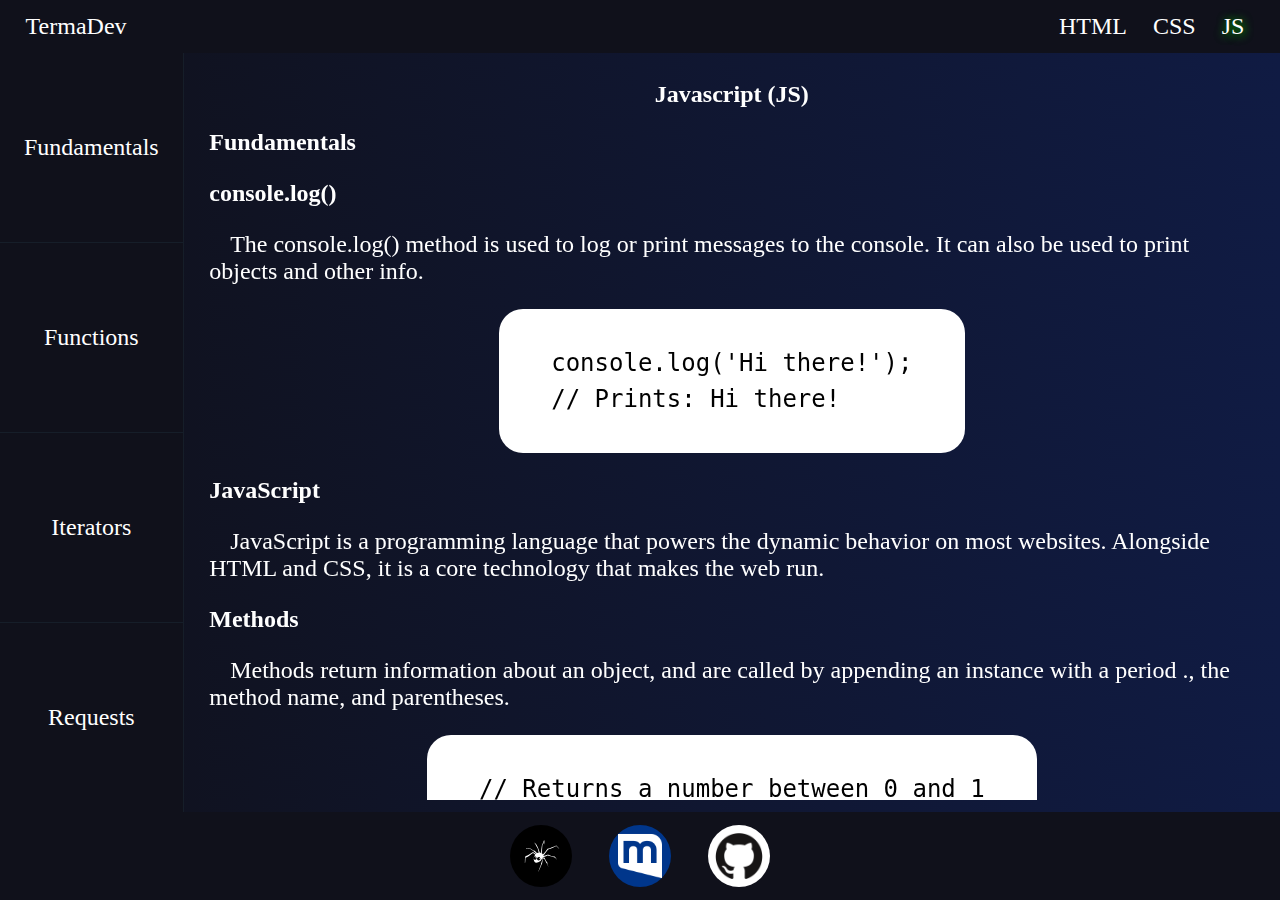
<file: js.html>
<!DOCTYPE html>
<html lang="en">

<head>
    <meta charset="utf-8">
    <meta http-equiv="x-ua-compatible" content="ie=edge">
    <title>TermaDev - Javascript</title>
    <meta name="description" content="">
    <meta name="viewport" content="width=device-width, initial-scale=1.0">
    <link rel="stylesheet" href="resources/css/html_style.css" type="text/css" media="screen" />
</head>

<body>
    <div class="front">
        <header>
            <nav class="site-name">
                <a href="/">TermaDev</a>
            </nav>

            <nav class="links">
                <a href="/html.html">HTML</a>
                <a href="/css.html">CSS</a>
                <a href="/js.html" class="current">JS</a>
            </nav>
        </header>

        <main class="content">
            <span>
                <nav class="sidebar">
                    <ul>
                        <li><a href="#fundamentals">Fundamentals</a></li>
                        <li><a href="#functions">Functions</a></li>
                        <li><a href="#iterators">Iterators</a></li>
                        <li><a href="#requests">Requests</a></li>
                    </ul>
                </nav>
            </span>

            <span class="content">
                <h1>Javascript (JS)</h1>

                <section id="fundamentals">
                    <h2>Fundamentals</h2>

                    <article>
                        <h3>console.log()</h3>

                        <p>
                            The console.log() method is used to log or print messages to the console. It can also be
                            used
                            to print objects and
                            other info.
                        </p>

                        <code class="center">
console.log('Hi there!');
// Prints: Hi there!
                        </code>
                    </article>

                    <article>
                        <h3>JavaScript</h3>

                        <p>
                            JavaScript is a programming language that powers the dynamic behavior on most websites.
                            Alongside HTML and CSS, it
                            is a core technology that makes the web run.
                        </p>
                    </article>

                    <article>
                        <h3>Methods</h3>

                        <p>
                            Methods return information about an object, and are called by appending an instance with a
                            period ., the method
                            name, and parentheses.
                        </p>

                        <code class="center">
// Returns a number between 0 and 1
Math.random();
                        </code>
                    </article>

                    <article>
                        <h3>Built-in Objects</h3>

                        <p>
                            Built-in objects contain methods that can be called by appending the object name with a
                            period ., the method name,
                            and a set of parentheses.
                        </p>

                        <code class="center">
Math.random();
// ☝️ Math is the built-in object
                        </code>
                    </article>

                    <article>
                        <h3>Numbers</h3>

                        <p>
                            Numbers are a primitive data type. They include the set of all integers and floating point
                            numbers.
                        </p>

                        <code class="center">
let amount = 6;
let price = 4.99;
                        </code>
                    </article>

                    <article>
                        <h3>String .length</h3>

                        <p>
                            The .length property of a string returns the number of characters that make up the string.
                        </p>

                        <code class="center">
let message = 'good nite';
console.log(message.length);
// Prints: 9

console.log('howdy'.length);
// Prints: 5
                        </code>
                    </article>

                    <article>
                        <h3>Data Instances</h3>

                        <p>
                            When a new piece of data is introduced into a JavaScript program, the program keeps track of
                            it in an instance of
                            that data type. An instance is an individual case of a data type.
                        </p>
                    </article>

                    <article>
                        <h3>Booleans</h3>

                        <p>
                            Booleans are a primitive data type. They can be either true or false.
                        </p>

                        <code class="center">
let lateToWork = true;
                        </code>
                    </article>

                    <article>
                        <h3>Math.random()</h3>

                        <p>
                            The Math.random() method returns a floating-point, random number in the range from 0
                            (inclusive) up to but not
                            including 1.
                        </p>

                        <code class="center">
console.log(Math.random());
// Prints: 0 - 0.9999999999999999
                        </code>
                    </article>

                    <article>
                        <h3>Math.floor()</h3>

                        <p>
                            The Math.floor() function returns the largest integer less than or equal to the given
                            number.
                        </p>

                        <code class="center">
console.log(Math.floor(5.95));
// Prints: 5
                        </code>
                    </article>

                    <article>
                        <h3>Single Line Comments</h3>

                        <p>
                            In JavaScript, single-line comments are created with two consecutive forward slashes //.
                        </p>

                        <code class="center">
// This line will denote a comment
                        </code>
                    </article>

                    <article>
                        <h3>Null</h3>

                        <p>
                            Null is a primitive data type. It represents the intentional absence of value. In code, it
                            is represented as null.
                        </p>

                        <code class="center">
let x = null;
                        </code>
                    </article>

                    <article>
                        <h3>Strings</h3>

                        <p>
                            Strings are a primitive data type. They are any grouping of characters (letters, spaces,
                            numbers, or symbols)
                            surrounded by single quotes ' or double quotes ".
                        </p>

                        <code class="center">
let single = 'Wheres my bandit hat?';
let double = "Wheres my bandit hat?";
                        </code>
                    </article>

                    <article>
                        <h3>Arithmetic Operators</h3>

                        <p>
                            JavaScript supports arithmetic operators for:
                        </p>

                        <ul>
                            <li>+ addition</li>
                            <li>- substraction</li>
                            <li>* multiplication</li>
                            <li>/ division</li>
                            <li>% modulo</li>
                        </ul>

                        <code class="center">
// Addition
5 + 5
// Subtraction
10 - 5
// Multiplication
5 * 10
// Division
10 / 5
// Modulo
10 % 5
                        </code>
                    </article>

                    <article>
                        <h3>Multi-line Comments</h3>

                        <p>
                            In JavaScript, multi-line comments are created by surrounding the lines with /* at the
                            beginning and */ at the end.
                            Comments are good ways for a variety of reasons like explaining a code block or indicating
                            some hints, etc.
                        </p>

                        <code class="center">
/*
The below configuration must be
changed before deployment.
*/

let baseUrl = 'localhost/taxwebapp/country';
                        </code>
                    </article>

                    <article>
                        <h3>Remainder / Modulo Operator</h3>

                        <p>
                            The remainder operator, sometimes called modulo, returns the number that remains after the
                            right-hand number divides
                            into the left-hand number as many times as it evenly can.
                        </p>

                        <code class="center">
// calculates # of weeks in a year, rounds down to nearest integer
const weeksInYear = Math.floor(365/7);

// calcuates the number of days left over after 365 is divded by 7
const daysLeftOver = 365 % 7 ;

console.log("A year has " + weeksInYear + " weeks and " + daysLeftOver + " days");
                        </code>
                    </article>

                    <article>
                        <h3>Assignment Operators</h3>

                        <p>
                            An assignment operator assigns a value to its left operand based on the value of its right
                            operand. Here are some of
                            them:
                        </p>

                        <ul>
                            <li>+= addition assignment</li>
                            <li>-= substraction assignment</li>
                            <li>*= multiplication assignment</li>
                            <li>/= division assignment</li>
                        </ul>

                        <code class="center">
let number = 100;

// Both statements will add 10
number = number + 10;
number += 10;

console.log(number);
// Prints: 120
                        </code>
                    </article>

                    <article>
                        <h3>String Interpolation</h3>

                        <p>
                            String interpolation is the process of evaluating string literals containing one or more
                            placeholders (expressions,
                            variables, etc).
                        </p>

                        <p>
                            It can be performed using template literals: text ${expression} text.
                        </p>

                        <code class="center">
let age = 7;

// String concatenation
'Tommy is ' + age + ' years old.';

// String interpolation
`Tommy is ${age} years old.`;
                        </code>
                    </article>

                    <article>
                        <h3>Variables</h3>

                        <p>
                            Variables are used whenever there’s a need to store a piece of data. A variable contains
                            data that can be used in
                            the program elsewhere. Using variables also ensures code re-usability since it can be used
                            to replace the same value
                            in multiple places.
                        </p>

                        <code class="center">
const currency = '$';
let userIncome = 85000;

console.log(currency + userIncome + ' is more than the average income.');
// Prints: $85000 is more than the average income.
                        </code>
                    </article>

                    <article>
                        <h3>Undefined</h3>

                        <p>
                            undefined is a primitive JavaScript value that represents lack of defined value. Variables
                            that are declared but not
                            initialized to a value will have the value undefined.
                        </p>

                        <code class="center">
var a;

console.log(a);
// Prints: undefined
                        </code>
                    </article>

                    <article>
                        <h3>Learn Javascript: Variables</h3>

                        <p>
                            A variable is a container for data that is stored in computer memory. It is referenced by a
                            descriptive name that a
                            programmer can call to assign a specific value and retrieve it.
                        </p>

                        <code class="center">
// Examples of variables
let name = "Tammy";
const found = false;
var age = 3;
console.log(name, found, age);
// Prints: Tammy false 3
                        </code>
                    </article>

                    <article>
                        <h3>Declaring Variables</h3>

                        <p>
                            To declare a variable in JavaScript, any of these three keywords can be used along with a
                            variable name:
                        </p>

                        <ul>
                            <li>var is used in pre-ES6 versions of JavaScript.</li>
                            <li>let is the preferred way to declare a variable when it can be reassigned.</li>
                            <li>const is the preferred way to declare a variable with a constant value.</li>
                        </ul>

                        <code class="center">
var age;
let weight;
const numberOfFingers = 20;
                        </code>
                    </article>

                    <article>
                        <h3>Template Literals</h3>

                        <p>
                            Template literals are strings that allow embedded expressions, ${expression}. While regular
                            strings use single ' or
                            double " quotes, template literals use backticks instead.
                        </p>

                        <code class="center">
let name = "Codecademy";
console.log(`Hello, ${name}`);
// Prints: Hello, Codecademy

console.log(`Billy is ${6+8} years old.`);
// Prints: Billy is 14 years old.
                        </code>
                    </article>

                    <article>
                        <h3>let Keyword</h3>

                        <p>
                            let creates a local variable in JavaScript & can be re-assigned. Initialization during the
                            declaration of a let
                            variable is optional. A let variable will contain undefined if nothing is assigned to it.
                        </p>

                        <code class="center">
let count;
console.log(count); // Prints: undefined
count = 10;
console.log(count); // Prints: 10
</code>
                    </article>

                    <article>
                        <h3>const Keyword</h3>

                        <p>
                            A constant variable can be declared using the keyword const. It must have an assignment. Any
                            attempt of re-assigning
                            a const variable will result in JavaScript runtime error.
                        </p>

                        <code class="center">
const numberOfColumns = 4;
numberOfColumns = 8;
// TypeError: Assignment to constant variable.
                        </code>
                    </article>

                    <article>
                        <h3>String Concatenation</h3>

                        <p>
                            In JavaScript, multiple strings can be concatenated together using the + operator. In the
                            example, multiple strings
                            and variables containing string values have been concatenated. After execution of the code
                            block, the displayText
                            variable will contain the concatenated string.
                        </p>

                        <code class="center">
let service = 'credit card';
let month = 'May 30th';
let displayText = 'Your ' + service  + ' bill is due on ' +  month + '.';

console.log(displayText);
// Prints: Your credit card bill is due on May 30th.
                        </code>
                    </article>
                </section>

                <section id="functions">
                    <h2>Functions</h2>

                    <article>
                        <h3>Arrow Functions (ES6)</h3>

                        <p>
                            Arrow function expressions were introduced in ES6. These expressions are clean and concise.
                            The syntax for an arrow
                            function expression does not require the function keyword and uses a fat arrow => to
                            separate the parameter(s) from
                            the body.
                        </p>

                        <p>
                            There are several variations of arrow functions:
                        </p>

                        <ul>
                            <li>
                                Arrow functions with a single parameter do not require () around the parameter list.
                            </li>
                            <li>
                                Arrow functions with a single expression can use the concise function body which returns
                                the result of the
                                expression without the return keyword.
                            </li>
                        </ul>

                        <code class="center">
// Arrow function with two parameters
const sum = (firstParam, secondParam) => {
  return firstParam + secondParam;
};
console.log(sum(2,5)); // Prints: 7

// Arrow function with no parameters
const printHello = () => {
  console.log('hello');
};
printHello(); // Prints: hello

// Arrow functions with a single parameter
const checkWeight = weight => {
  console.log(`Baggage weight : ${weight} kilograms.`);
};
checkWeight(25); // Prints: Baggage weight : 25 kilograms.


// Concise arrow functions
const multiply = (a, b) => a * b;
console.log(multiply(2, 30)); // Prints: 60
                        </code>
                    </article>

                    <article>
                        <h3>Functions</h3>

                        <p>
                            Functions are one of the fundamental building blocks in JavaScript. A function is a reusable
                            set of statements to
                            perform a task or calculate a value. Functions can be passed one or more values and can
                            return a value at the end of
                            their execution. In order to use a function, you must define it somewhere in the scope where
                            you wish to call it.
                        </p>

                        <p>
                            The example code provided contains a function that takes in 2 values and returns the sum of
                            those numbers.
                        </p>

                        <code class="center">
// Defining the function:
function sum(num1, num2) {
  return num1 + num2;
}

// Calling the function:
sum(3, 6); // 9
                        </code>
                    </article>

                    <article>
                        <h3>Anonymous Functions</h3>

                        <p>
                            Anonymous functions in JavaScript do not have a name property. They can be defined using the
                            function keyword, or as
                            an arrow function. See the code example for the difference between a named function and an
                            anonymous function.
                        </p>

                        <code class="center">
// Named function
function rocketToMars() {
  return 'BOOM!';
}

// Anonymous function
const rocketToMars = function() {
  return 'BOOM!';
}
                        </code>
                    </article>

                    <article>
                        <h3>Function Expressions</h3>

                        <p>
                            Function expressions create functions inside an expression instead of as a function
                            declaration. They can be
                            anonymous and/or assigned to a variable.
                        </p>

                        <code class="center">
const dog = function() {
  return 'Woof!';
}
                        </code>
                    </article>

                    <article>
                        <h3>Function Parameters</h3>

                        <p>
                            Inputs to functions are known as parameters when a function is declared or defined.
                            Parameters are used as variables
                            inside the function body. When the function is called, these parameters will have the value
                            of whatever is passed in
                            as arguments. It is possible to define a function without parameters.
                        </p>

                        <code class="center">
// The parameter is name
function sayHello(name) {
  return `Hello, ${name}!`;
}
                        </code>
                    </article>

                    <article>
                        <h3>return Keyword</h3>

                        <p>
                            Functions return (pass back) values using the return keyword. return ends function execution
                            and returns the
                            specified value to the location where it was called. A common mistake is to forget the
                            return keyword, in which case
                            the function will return undefined by default.
                        </p>

                        <code class="center">
// With return
function sum(num1, num2) {
  return num1 + num2;
}

// Without return, so the function doesn't output the sum
function sum(num1, num2) {
  num1 + num2;
}
                        </code>
                    </article>

                    <article>
                        <h3>Function Declaration</h3>

                        <p>
                            Function declarations are used to create named functions. These functions can be called
                            using their declared name.
                            Function declarations are built from:
                        </p>

                        <ul>
                            <li>The function keyword.</li>
                            <li>The function name.</li>
                            <li>An optional list of parameters separated by commas enclosed by a set of parentheses ().
                            </li>
                            <li>A function body enclosed in a set of curly braces {}.</li>
                        </ul>

                        <code class="center">
function add(num1, num2) {
  return num1 + num2;
}
</code>
                    </article>

                    <article>
                        <h3>Calling Functions</h3>

                        <p>
                            Functions can be called, or executed, elsewhere in code using parentheses following the
                            function name. When a
                            function is called, the code inside its function body runs. Arguments are values passed into
                            a function when it is
                            called.
                        </p>

                        <code class="center">
// Defining the function
function sum(num1, num2) {
  return num1 + num2;
}

// Calling the function
sum(2, 4); // 6
                        </code>
                    </article>


                </section>

                <section id="iterators">
                    <h2>Iterators</h2>

                    <article>
                        <h3>Functions Assigned to Variables</h3>

                        <p>
                            In JavaScript, functions are a data type just as strings, numbers, and arrays are data
                            types. Therefore, functions
                            can be assigned as values to variables, but are different from all other data types because
                            they can be invoked.
                        </p>

                        <code class="center">
let plusFive = (number) => {
  return number + 5;
};
// f is assigned the value of plusFive
let f = plusFive;

plusFive(3); // 8
// Since f has a function value, it can be invoked.
f(9); // 14
                        </code>
                    </article>

                    <article>
                        <h3>Callback Functions</h3>

                        <p>
                            In JavaScript, a callback function is a function that is passed into another function as an
                            argument. This function
                            can then be invoked during the execution of that higher order function (that it is an
                            argument of).
                        </p>

                        <p>
                            Since, in JavaScript, functions are objects, functions can be passed as arguments.
                        </p>

                        <code class="center">
const isEven = (n) => {
  return n % 2 == 0;
}

let printMsg = (evenFunc, num) => {
  const isNumEven = evenFunc(num);
  console.log(`The number ${num} is an even number: ${isNumEven}.`)
}

// Pass in isEven as the callback function
printMsg(isEven, 4);
// Prints: The number 4 is an even number: True.
                        </code>
                    </article>

                    <article>
                        <h3>Higher-Order Functions</h3>

                        <p>
                            In Javascript, functions can be assigned to variables in the same way that strings or arrays
                            can. They can be passed
                            into other functions as parameters or returned from them as well.
                        </p>

                        <p>
                            A “higher-order function” is a function that accepts functions as parameters and/or returns
                            a function.
                        </p>
                    </article>

                    <article>
                        <h3>JavaScript Functions: First-Class Objects</h3>

                        <p>
                            JavaScript functions are first-class objects. Therefore:
                        </p>

                        <ul>
                            <li>They have built-in properties and methods, such as the name property and the .toString()
                                method.</li>
                            <li>Properties and methods can be added to them.</li>
                            <li>They can be passed as arguments and returned from other functions.</li>
                            <li>They can be assigned to variables, array elements, and other objects.</li>
                        </ul>

                        <code class="center">
//Assign a function to a variable originalFunc
const originalFunc = (num) => { return num + 2 };

//Re-assign the function to a new variable newFunc
const newFunc = originalFunc;

//Access the function's name property
newFunc.name; //'originalFunc'

//Return the function's body as a string
newFunc.toString(); //'(num) => { return num + 2 }'

//Add our own isMathFunction property to the function
newFunc.isMathFunction = true;

//Pass the function as an argument
const functionNameLength = (func) => { return func.name.length };
functionNameLength(originalFunc); //12

//Return the function
const returnFunc = () => { return newFunc };
returnFunc(); //[Function: originalFunc]
                        </code>
                    </article>

                    <article>
                        <h3>The .reduce() Method</h3>

                        <p>
                            The .reduce() method iterates through an array and returns a single value.
                        </p>

                        <p>
                            In the above code example, the .reduce() method will sum up all the elements of the array.
                            It takes a callback
                            function with two parameters (accumulator, currentValue) as arguments. On each iteration,
                            accumulator is the value
                            returned by the last iteration, and the currentValue is the current element. Optionally, a
                            second argument can be
                            passed which acts as the initial value of the accumulator.
                        </p>

                        <code class="center">
const arrayOfNumbers = [1, 2, 3, 4];

const sum = arrayOfNumbers.reduce((accumulator, currentValue) => {
  return accumulator + currentValue;
});

console.log(sum); // 10
                        </code>
                    </article>

                    <article>
                        <h3>The .forEach() Method</h3>

                        <p>
                            The .forEach() method executes a callback function on each of the elements in an array in
                            order.
                        </p>

                        <p>
                            In the above example code, the callback function containing a console.log() method will be
                            executed 5 times, once
                            for each element.
                        </p>

                        <code class="center">
const numbers = [28, 77, 45, 99, 27];

numbers.forEach(number => {
  console.log(number);
});
                        </code>
                    </article>

                    <article>
                        <h3>The .filter() Method</h3>

                        <p>
                            The .filter() method executes a callback function on each element in an array. The callback
                            function for each of the
                            elements must return either true or false. The returned array is a new array with any
                            elements for which the
                            callback function returns true.
                        </p>

                        <p>
                            In the above code example, the array filteredArray will contain all the elements of
                            randomNumbers but 4.
                        </p>

                        <code class="center">
const randomNumbers = [4, 11, 42, 14, 39];
const filteredArray = randomNumbers.filter(n => {
  return n > 5;
});
                        </code>
                    </article>

                    <article>
                        <h3>The .map() Method</h3>

                        <p>
                            The .map() method executes a callback function on each element in an array. It returns a new
                            array made up of the
                            return values from the callback function.
                        </p>

                        <p>
                            The original array does not get altered, and the returned array may contain different
                            elements than the original
                            array.
                        </p>

                        <p>
                            In the example code above, the .map() method is used to add ' joined the contest.' string at
                            the end of each element
                            in the finalParticipants array.
                        </p>

                        <code class="center">
const finalParticipants = ['Taylor', 'Donald', 'Don', 'Natasha', 'Bobby'];

// add string after each final participant
const announcements = finalParticipants.map(member => {
  return member + ' joined the contest.';
})

console.log(announcements);
                        </code>
                    </article>


                </section>

                <section id="requests">
                    <h2>Requests</h2>

                    <article>
                        <h3>JSON-Formatted Response Body</h3>

                        <p>
                            The .json() method will resolve a returned promise to a JSON object, parsing the body text
                            as JSON.
                        </p>

                        <p>
                            In the example code, the .json() method is used on the response object which returns a
                            promise to a JSON-formatted
                            response body as jsonResponse.
                        </p>

                        <code class="center">
fetch('url')
.then(
  response => response.json()
).then(jsonResponse => {
  console.log(jsonResponse);
});
                        </code>
                    </article>

                    <article>
                        <h3>HTTP GET Request</h3>

                        <p>
                            HTTP GET requests are made with the intention of retrieving information or data from a
                            source (server) over the web.
                        </p>

                        <p>
                            GET requests have no body, so the information that the source requires, in order to return
                            the proper response, must
                            be included in the request URL path or query string.
                        </p>
                    </article>

                    <article>
                        <h3>The fetch() Function</h3>

                        <p>
                            The JavaScript Fetch API is used to write HTTP requests using Promises. The main fetch()
                            function accepts a URL
                            parameter and returns a promise that resolves to a response object or rejects with an error
                            message if a network
                            error occurs.
                        </p>

                        <p>
                            The example code begins by calling the fetch() function. Then a then() method is chained to
                            the end of the fetch().
                            It ends with the response callback to handle success and the rejection callback to handle
                            failure.
                        </p>

                        <code class="center">
fetch('url')
.then(
  response  => {
    console.log(response);
  },
 rejection => {
    console.error(rejection.message);
);
                        </code>
                    </article>

                    <article>
                        <h3>Customizing Fetch Requests</h3>

                        <p>
                            The fetch() function accepts an optional second argument, an options object, used to
                            customize the request. This can
                            be used to change the request type, headers, specify a request body, and much more.
                        </p>

                        <p>
                            In the example code below, the fetch() function as a second argument—an object containing
                            options for the fetch
                            request specifying the method and the body.
                        </p>

                        <code class="center">
fetch('https://api-to-call.com/endpoint', {
  method: 'POST',
  body: JSON.stringify({id: "200"})
}).then(response => {
  if(response.ok){
	  return response.json();
  }
	throw new Error('Request failed!');
}, networkError => {
  console.log(networkError.message);
}).then(jsonResponse => {
  console.log(jsonResponse);
})
                        </code>
                    </article>

                    <article>
                        <h3>HTTP POST Request</h3>

                        <p>
                            HTTP POST requests are made with the intention of sending new information to the source
                            (server) that will receive
                            it.
                        </p>

                        <p>
                            For a POST request, the new information is stored in the body of the request.
                        </p>
                    </article>

                    <article>
                        <h3>Using async…await with Fetch</h3>

                        <p>
                            The async…await syntax is used with the Fetch API to handle promises.
                        </p>

                        <p>
                            In the example code, the async keyword is used to make the getSuggestions() function an
                            async
                            function. This means
                            that the function will return a promise. The await keyword used before the fetch() call
                            makes
                            the code wait until
                            the promise is resolved.
                        </p>

                        <code class="center">
const getSuggestions = async () => {
  const wordQuery = inputField.value;
  const endpoint = `${url}${queryParams}${wordQuery}`;
  try{
const response = await fetch(endpoint, {cache: 'no-cache'});
    if(response.ok){
      const jsonResponse = await response.json()
    }
  }
  catch(error){
    console.log(error)
  }
}
                        </code>
                    </article>
                </section>
            </span>
        </main>
        <footer><span><a href="https://notabug.org/anton.puiu" target="_blank"><svg width="62px" height="62px"
                        viewBox="0 0 1024 1024" xmlns="http://www.w3.org/2000/svg">
                        <style>
                            .st0 {
                                fill: #fff
                            }
                        </style>
                        <g id="Icon">
                            <circle id="Background" cx="512" cy="512" r="512" />
                            <path class="st0"
                                d="M560 256c.6-1.8 2.5-3.2 4.4-2.8 1.5.4 2.1 2 2.4 3.4 5.2 23.2 7 47.3 3.8 71-1.7-11.1-3.4-22.1-5-33.2-.6-7.8-2.5-15.5-3.6-23.2-5.4 21.1-12.1 42.2-23.9 60.7-1.2 2.1-2.9 3.9-3.3 6.3-3.5 42.9-7 85.8-10.5 128.8 8.9 4 16.1 11.3 19.7 20.4 27.8-29.3 54-60.3 76.1-94 50.8-9.7 96.9-33.8 144.4-53.1 13.6 13.2 26.9 26.8 39.2 41.2 3.9 4.9 8.3 9.5 10.7 15.4-17.2-16.1-34.2-32.6-51.4-48.8-32.6 12.9-61.7 33.3-94.4 46-11.6 4.6-23.7 7.9-35.9 10.4-2.3.7-5.3.5-6.7 2.9-6.4 8.7-12.3 17.8-19.3 26.1-18.6 26.3-39.5 50.8-58.6 76.7 0 .8 0 1.7.1 2.5 23.4-6.8 46.5-14.2 69.8-21.1 5.7-.6 11.5-.1 17.3-.4 3.3-.4 5.8 2.1 8.6 3.4 24.1 12.7 51 18.8 77.5 23.8 5.2 1.2 10.7 1.6 15.9 3.2 3.4 2.2 7.2 4.3 9.5 7.7 11.5 15.5 22.6 32.3 26 51.6-6.5-14.7-16.1-27.9-27.2-39.4-2.2-2.1-4.1-5-7.2-5.9-33-12.5-67.7-19.1-102.1-26.6-6.1-1.2-12.1-3.2-18.4-3.6-4.8 1.2-9.2 3.4-13.8 5.1-21.2 8-42.3 16.1-63.6 23.9-1.7.5-1.8 2.7-2.5 4.1 11.2 1 22.5 1.7 33.5 4 .9.3 2.5.3 2.5 1.7 3.4 15 10.7 28.8 18.6 41.9 6.3 10.6 13.5 20.6 20.1 31 2.1 3.5 4.4 7 5.2 11-.3.5-1 1.7-1.4 2.2 7.4 16.6 12 34.4 13.6 52.5.4 3.7.7 7.3 1.6 10.9-.5-.9-1.3-1.7-1.6-2.7l-.1-.8c-.3-4.4-1.8-8.7-2.7-13-3.6-13.2-7.5-26.6-14.9-38.2-.7-1.9-3.4-1-4.3-2.7-8.2-10.2-13-22.5-19-34-7.8-15.3-15-31-25.4-44.7-10-3.2-20-6.2-30-9.4-.6 1.3-1.1 2.6-1.6 3.9 4.1 1.6 8.3 2.9 12.4 4.4-4 19.6-6.9 39.3-10.6 58.9-2 9.7-3.7 19.5-7.1 28.9-1 2.5-2.1 5.4-4.9 6.4-6.5 16.8-13.8 33.3-21 49.8-8.7 19.7-17.5 39.3-27 58.7-2.4 4.7-4.6 9.5-7.7 13.8 14-40.3 31.6-79.3 45.8-119.6-2-6.1.2-12.5 1.7-18.4 7.4-24.6 18.3-48 26.1-72.5-3.7-1.5-7.3-3.2-11-4.4-6.7 8.3-10.8 18.4-18.1 26.2-4.3 4.8-8.8 9.7-14.3 13.2-9.5 6.6-19.9 11.9-30.4 17-10.6 4.7-22.1 8.4-33.8 7.9-9.4-.8-19.1-4.3-25-11.9-9.2-11.6-12.9-26.4-14.9-40.8-2.9-3.9-6.3-7.6-7.7-12.4-3.4-9.6-1.1-20.9 5.7-28.5 1.8-2.3 4.3-3.7 6.3-5.8 4.5-12.6 12.2-23.9 21.6-33.5-12.5-8.8-24.2-18.9-38.1-25.5-17.7 10.4-34.1 22.8-50.9 34.5-22.3 15.9-45.2 31.5-71.1 41.1-2.3.4-2.1 2.9-2.3 4.6-.7 18.3-2.4 36.6-3.3 54.9-.7 6.9-.3 14-1.9 20.8-.9 3.3-3.1 6-5.1 8.7-.4-16.8.7-33.7.9-50.5 1.2-19.7 1.5-39.5 4.7-59 15.2-5.3 30.3-11 44.8-18.2 27.8-13.2 52.9-31.3 77.5-49.6 6.4-.4 12.7 1.6 18.5 4.2 8.4 3.5 16 8.6 23.7 13.4 4.7 2.9 8.9 6.6 14 8.9 1.7-.8 2.9-2.3 4.3-3.5-13.1-11.8-27.2-22.5-39.4-35.3-2.7-2.5-4.9-5.5-7.7-7.8-16.7-12.6-33-25.9-51.4-36-2.5-1-5.2-.8-7.8-1.2-14.7-1.6-29.2-4.5-44-6-4.3-.3-8.4-1.5-12.7-1.3-4.2.1-8.3-1.6-11.1-4.8 12 .5 23.9 2.1 35.9 2.9 13.6 1.4 27.3 2 40.8 3.6 13 6.8 25.1 15.1 37.7 22.6 10.2 5.9 20.4 12.2 31.6 16 2.3.8 4.7 1.3 7.2 1.6 7.8 8.9 14.5 19 23.9 26.4 3.9 2.9 6.5 7.2 7.7 11.9 9.1-5.7 20.1-6.5 30.6-7-5.7-25.5-12.1-50.7-18.7-76-.7-2.3-2.6-3.8-3.9-5.7-13.1-17.2-21.4-37.5-30.6-56.9-5.8-7.7-11.5-15.6-16.2-24.1-1.2-2.3-2.6-4.6-2.7-7.2 8.1 8.4 17.5 15.4 25.7 23.6 2.7 2.6 4.4 6 6.3 9.1 8.5 14.3 15.6 29.3 24 43.6 1.4 2.6 3.3 4.9 4.3 7.7 8.7 29.1 19.7 57.5 29.4 86.3 5.6.5 11.1 1.3 16.6 2.4 5.8-42 10.6-84.2 16.8-126.1 1.6-5.2 4.9-9.8 7-14.8 10.3-21.7 17.5-44.2 26.8-65.8zM406.2 521.1c-4.8 1.1-9.3 3.5-12.9 6.9-9.4 8.6-11.3 24-4.2 34.5 7 11.4 22.9 16 34.9 9.9 11.7-5.4 18.2-19.6 14.5-32-3.5-13.6-18.6-22.7-32.3-19.3zm62 10c-4.8 1.1-9.3 3.5-12.9 6.9-9.4 8.6-11.2 23.9-4.2 34.5 7 11.4 22.9 16 34.9 9.9 11.7-5.4 18.2-19.6 14.5-32-3.5-13.5-18.6-22.7-32.3-19.3z" />
                            <path class="st0"
                                d="M424.4 531.9c6.2-2.5 13.2 4.1 11.2 10.4-1.4 6.3-10.2 8.6-14.5 3.8-4.5-4.1-2.6-12.5 3.3-14.2zm5.4 6.3c-1.9 1.1-1.5 4.2.6 4.9 2 .9 4.4-1.5 3.5-3.5-.5-1.6-2.6-2.4-4.1-1.4zm55.7 5.5c6.2-2.5 13.3 4 11.2 10.4-1.4 6.2-10.1 8.6-14.5 3.9-4.5-4.1-2.6-12.5 3.3-14.3zm5.3 6.4c-1.5 1-1.5 3.5 0 4.5 1.7 1.3 4.3-.2 4.3-2.3.1-2.1-2.5-3.6-4.3-2.2z" />
                        </g>
                    </svg>
                </a>
            </span>

            <span>
                <a href="mailto:anton.puiu@email.com" target="_blank">
                    <img src="resources/img/mail.png" width="62px">
                </a>
            </span>

            <span>
                <a href="https://github.com/antonpuiu" target="_blank">
                    <img src="resources/img/github.png" width="62px">
                </a>
            </span>
        </footer>
    </div>
</body>

</html>
</file>
<file: resources/css/style.css>
* {
    box-sizing: border-box;
    font-family: 'IBM Plex Serif', serif;
}

h1 {
    text-align: center;
}

.sidebar ul {
    margin: 0;
    padding: 0;
}

.links a {
    margin: auto 10px;
}

:root {
    --color3: rgb(16, 27, 67);
    --color4: rgb(16, 17, 27);
}

html {
  font-size: 100%;
}

body {
    background: linear-gradient(-90deg, var(--color3), var(--color4));
    color: white;
    font-size: 24px;
    min-height: 1px;
}

a {
    text-decoration: none;
    color: white;
}

h1 {
  font-size: 3rem;
}

header {
    background-color: var(--color4);
    z-index: 5;

    display: flex;
    flex-direction: row;
    justify-content: space-between;
    padding: 1% 2%;
}

.front main {
    width: fit-content;
    height: 100%;
}

footer {
  padding: 1%;
  background: var(--color4);
  display: flex;
  flex-direction: row;
  align-items: center;
  justify-content: center;
  gap: 0.2rem;
  width: 100%;
}

footer a {
    display: flex;
    justify-content: center;
    flex-direction: column;
    align-items: center;
    margin: 0 16px;
}

img {
    border-radius: 32px;
}

.front {
    position: fixed;
    width: 100%;
    height: 100%;
    top: 0;
    bottom: 0;
    left: 0;
    right: 0;

    display: flex;
    flex-direction: column;
    justify-content: space-between;
}

main {
    display: flex;
    flex-direction: column;
    overflow: auto;
    margin: 2% 5%;
}

section {
    margin: 2% 0;
}

section:first-child {
    margin-top: 0;
}

section:last-child {
    margin-bottom: 0;
}

section ul,p::first-letter {
    margin-left: 2%;
}

table {
    margin: 1% 10%;
}

table td, table th {
    border: 1px solid white;
}

table td {
    text-align: center;
}

.center {
    display: block;
    margin-left: auto;
    margin-right: auto;
}

code {
    color: #000;
    background-color: white;
    font-family: Consolas,Monaco,'Andale Mono','Ubuntu Mono',monospace;
    /* white-space: pre; */
    white-space: break-spaces;
    line-height: 1.5;
    tab-size: 4;
    padding: 0 5%;
    border-radius: 24px;
    width: fit-content;
}

 /* width */
::-webkit-scrollbar {
  width: 4px;
}

/* Track */
::-webkit-scrollbar-track {
  box-shadow: inset 0 0 5px gray;
  border-radius: 10px;
}

/* Handle */
::-webkit-scrollbar-thumb {
    background: darkgray;
    border-radius: 10px;
}

.current {
    text-shadow: 1px 1px 10px green, 1px 1px 10px green;
}

.topics {
    display: grid;
    grid-template-columns: 1fr 1fr 1fr;
    margin: 1% 10%;
    grid-gap: calc((0.5vw + 0.5vh) / 2);
}

.topics a {
    border: 0.1rem solid #a2a2a3;
    padding: calc((0.5vw + 0.5vh) / 2);
    display: flex;
    justify-content: center;
    align-items: center;
    text-align: center;
}
</file>
<file: resources/css/html_style.css>
* {
    box-sizing: border-box;
    font-size: 24px;
    font-family: 'IBM Plex Serif', serif;
    scroll-behavior: smooth;
}

h1 {
    text-align: center;
}

.sidebar ul {
    margin: 0;
    padding: 0;
}

.links a {
    margin: auto 10px;
}

:root {
    --color3: rgb(16, 27, 67);
    --color4: rgb(16, 17, 27);
}

html {}

body {
    background: linear-gradient(-90deg, var(--color3), var(--color4));
    color: white;
    min-height: 1px;
}

a {
    text-decoration: none;
    color: white;
}

header {
    background-color: var(--color4);
    z-index: 5;

    display: flex;
    flex-direction: row;
    justify-content: space-between;
    padding: 1% 2%;
}

.front main {
    width: fit-content;
    height: 100%;
}

.sidebar li {
    border-width: thin;
    border-bottom: 1px solid #161e29;
}

.sidebar li:last-child {
    border: 0px transparent none;
}

.sidebar {
    background-color: var(--color4);
    border-right: 1px solid #161e29;
}

.sidebar ul {
    display: flex;
    flex-direction: column;
    /* justify-content: space-between; */
    height: 100%;
}

.sidebar li {
    height: 100%;
    width: 100%;
}

.sidebar a {
    padding: 0 1rem;
    text-align: center;
    width: 100%;
    height: 100%;
    display: flex;
    justify-content: center;
    align-items: center;
}





footer {
  padding: 1%;
  background: var(--color4);
  display: flex;
  flex-direction: row;
  align-items: center;
  justify-content: center;
  gap: 0.2rem;
  width: 100%;
}

footer a {
    display: flex;
    justify-content: center;
    flex-direction: column;
    align-items: center;
    margin: 0 16px;
}

img {
    border-radius: 32px;
}

.sidebar {
    /* border: 1px solid white; */
    /* width: fit-content; */
    height: 100%;
}

.sidebar ul {
    list-style-type: none;
}

.front {
    position: fixed;
    width: 100%;
    height: 100%;
    top: 0;
    bottom: 0;
    left: 0;
    right: 0;

    display: flex;
    flex-direction: column;
    justify-content: space-between;
}

main {
    display: flex;
    flex-direction: row;
    overflow: auto;
}

span.content {
    overflow-y: scroll;
    margin: 1% 2%;
}

section {
    margin: 2% 0;
}

section:first-child {
    margin-top: 0;
}

section:last-child {
    margin-bottom: 0;
}

section ul,p::first-letter {
    margin-left: 2%;
}

table {
    margin: 1% 10%;
}

table td, table th {
    border: 1px solid white;
}

table td {
    text-align: center;
}

.center {
    display: block;
    margin-left: auto;
    margin-right: auto;
    /* width: 50%; */
}

code {
    color: #000;
    background-color: white;
    font-family: Consolas,Monaco,'Andale Mono','Ubuntu Mono',monospace;
    /* white-space: pre; */
    white-space: break-spaces;
    line-height: 1.5;
    tab-size: 4;
    padding: 0 5%;
    border-radius: 24px;
    width: fit-content;
}

 /* width */
::-webkit-scrollbar {
  width: 4px;
}

/* Track */
::-webkit-scrollbar-track {
  box-shadow: inset 0 0 5px gray;
  border-radius: 10px;
}

/* Handle */
::-webkit-scrollbar-thumb {
    background: darkgray;
    border-radius: 10px;
}

.current {
    text-shadow: 1px 1px 10px green, 1px 1px 10px green;
}
</file>
